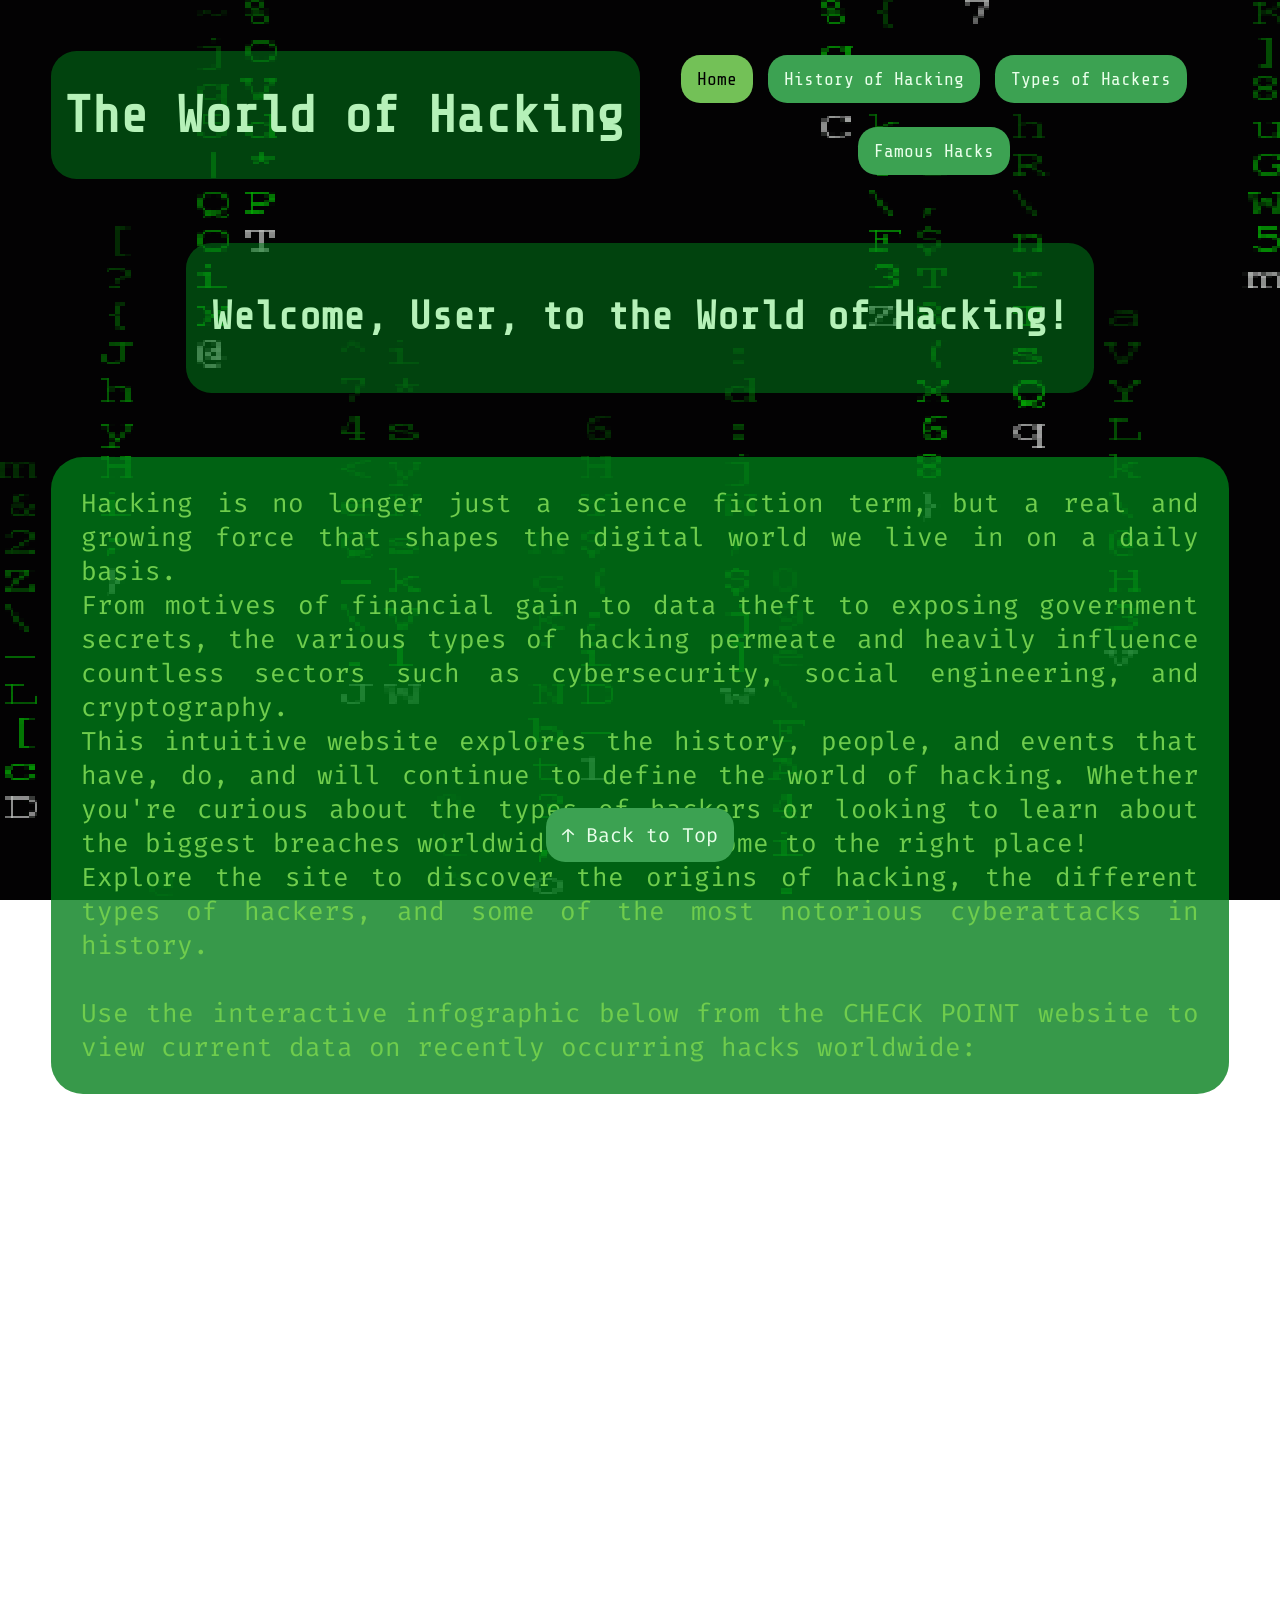
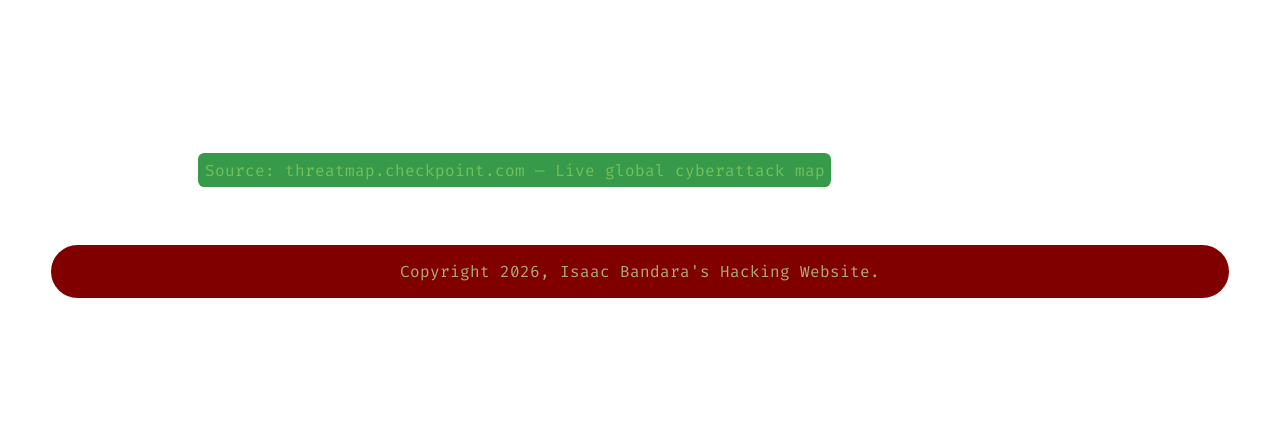
<file: Hacking Website/index.html>
<!DOCTYPE html>
<html lang="en">
    <head>
        <meta charset="UTF-8">
        <title>The World of Hacking</title>
        <!-- Linking file to stylesheet -->
        <link rel="stylesheet" href="styles/styles.css">
        <!-- Linking file to Google Fonts --> 
        <link rel="preconnect" href="https://fonts.googleapis.com">
        <link rel="preconnect" href="https://fonts.gstatic.com" crossorigin>
        <link href="https://fonts.googleapis.com/css2?family=Fira+Code:ital,wght@0,300..700;1,300..700&family=Share+Tech+Mono&display=swap" rel="stylesheet">    </head>

    <!-- Main content box - container for all content. Set to the class of the main font, and as it is the top of the page, receives that id for use of buttons.-->
    <body class="fira-code-regular" id="top">
        <!-- Wrapper for all content - contains all page elements and is used for CSS grid styling. -->
        <div class="wrapper">
            <!-- Background image div, styled in CSS file. -->
            <div class="bgd-img"></div>
            <!-- Displays site title with classes for its grid placement and font styling. -->
            <div class="banner share-tech-mono-regular">
                <h1>The World of Hacking</h1>
            </div>
            <!-- Navigation bar with links to 4 different pages; current page is highlighted. -->
            <div class="nav share-tech-mono-regular">
                <a href="index.html" style="background-color: #73c157;
                                            color:black;">Home</a>
                <a href="hacking_history.html">History of Hacking</a>
                <a href="types_of_hackers.html">Types of Hackers</a>
                <a href="famous_hacks.html">Famous Hacks</a>
            </div>
            <!-- Introduction header - classes for grid and font styling. -->
            <div class="intro_header share-tech-mono-regular">
                <h1 style="font-size: 40px;">Welcome, User, to the World of Hacking!</h1>                
            </div>
            <!-- The only main content box for this page - introduction to the site. -->
            <div class="content_box1">
                <p style="font-size: 26px;">Hacking is no longer just a science fiction term, but 
                                            a real and growing force that shapes the digital world we live in on a daily basis.<br>
                                            From motives of financial gain to data theft to exposing government secrets, the 
                                            various types of hacking permeate and heavily influence countless sectors such as 
                                            cybersecurity, social engineering, and cryptography.<br> This intuitive website 
                                            explores the history, people, and events that have, do, and will continue to define 
                                            the world of hacking. Whether you're curious about the types of hackers or looking to 
                                            learn about the biggest breaches worldwide, you've come to the right place!<br>
                                            Explore the site to discover the origins of hacking, the different types
                                            of hackers, and some of the most notorious cyberattacks in history.<br><br>
                                            Use the interactive infographic below from the CHECK POINT website to view current 
                                            data on recently occurring hacks worldwide:</p>
            </div>
            <!-- Image section with class for grid placement, in this case an embedded iframe. -->
            <div class="content_img">
                <iframe src="https://threatmap.checkpoint.com" 
                        width="100%" 
                        height="600px"
                        style="border-radius: 1.5vw; border: none;">
                </iframe>
                <!-- Source citation for iframe. -->
                <p style="font-size: 16px;">Source: threatmap.checkpoint.com — Live global cyberattack map</p>
            </div>
            <!-- Back to top button with class for styling in CSS file. -->
            <a href="#top" class="top_btn" style="font-size: 20px;">↑ Back to Top</a>
            <!-- Footer displaying copyright and author information. -->
            <footer class="footer" style="font-size: 16px;"><p>Copyright 2026, Isaac Bandara's Hacking Website.</p></footer>
        </div>
    </body>
</html>
</file>
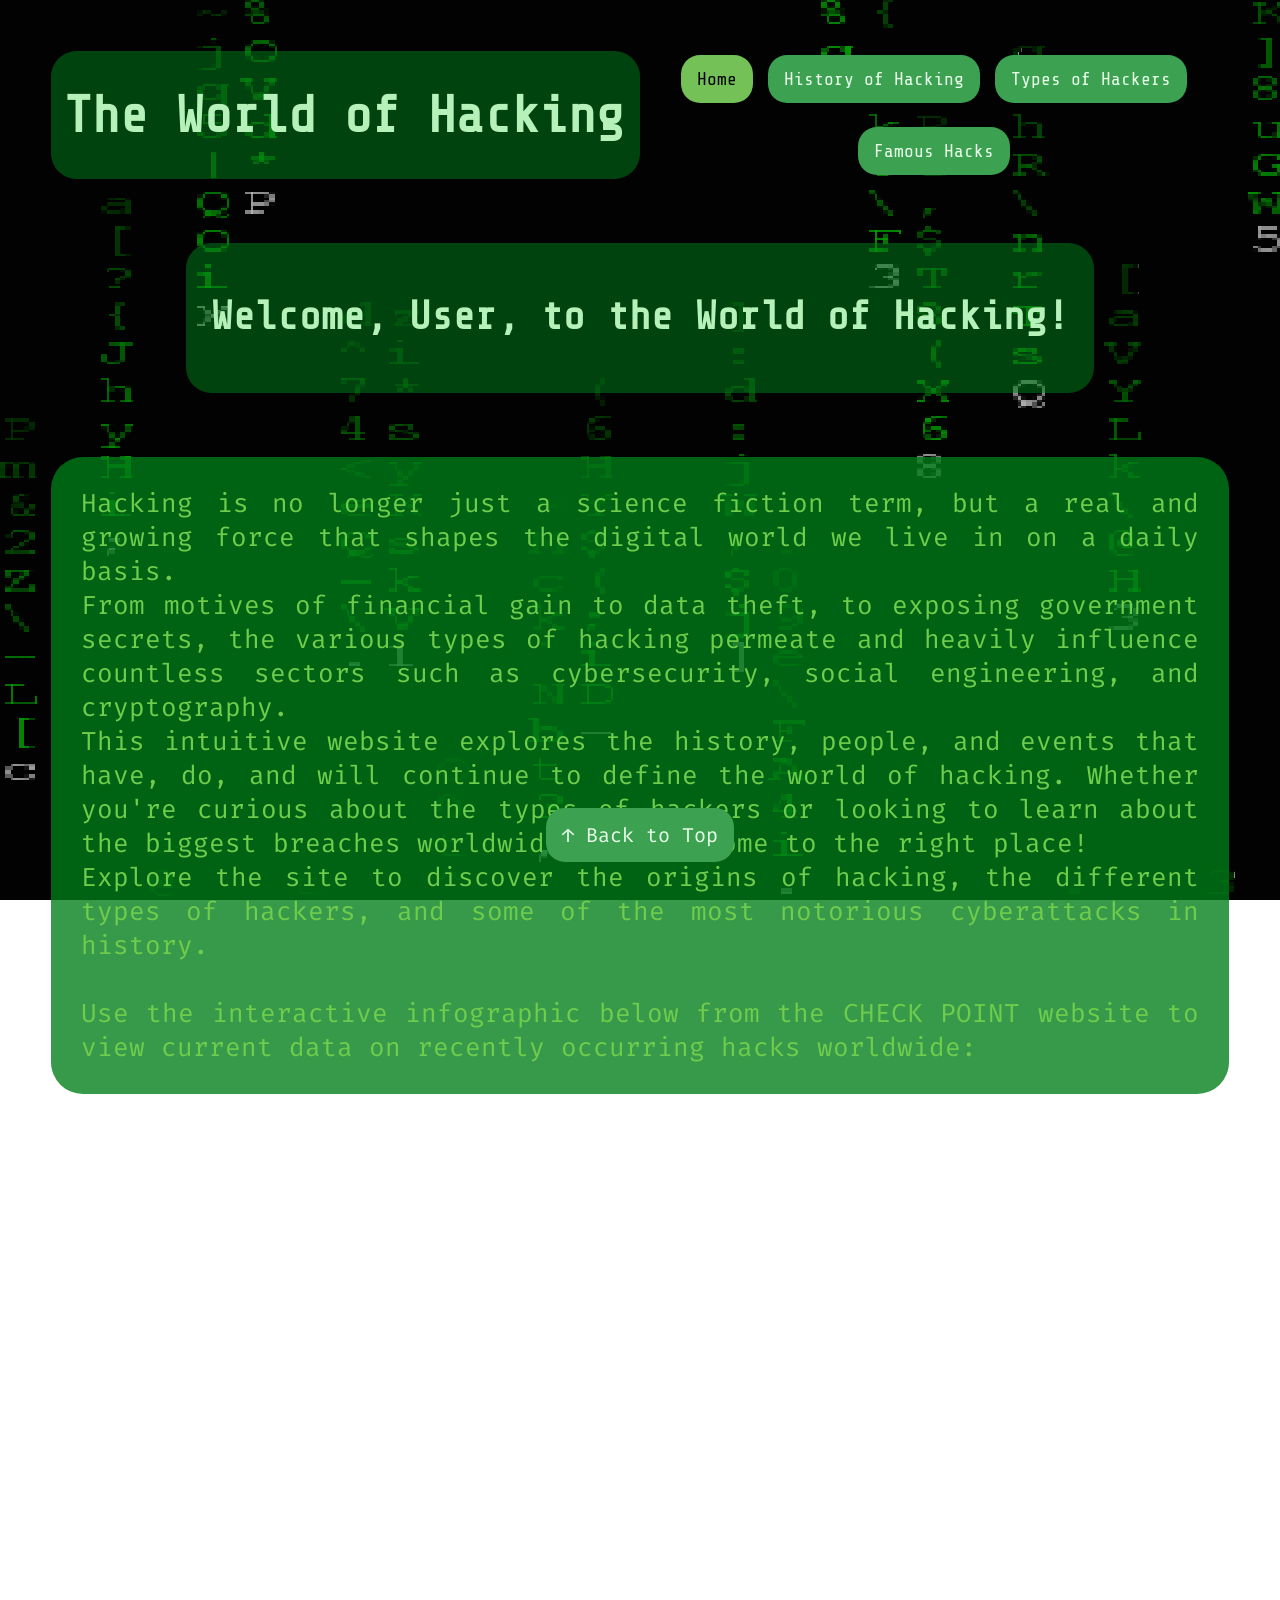
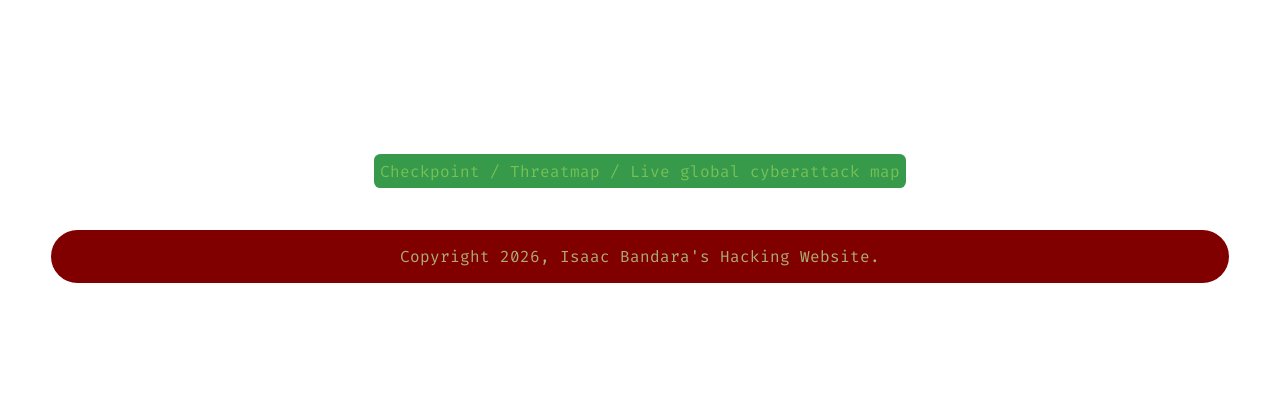
<file: Hacking Website/Hacking Website/index.html>
<!DOCTYPE html>
<html lang="en">
    <head>
        <meta charset="UTF-8">
        <title>The World of Hacking</title>
        <!-- Linking file to stylesheet -->
        <link rel="stylesheet" href="styles/styles.css">
        <!-- Linking file to Google Fonts --> 
        <link rel="preconnect" href="https://fonts.googleapis.com">
        <link rel="preconnect" href="https://fonts.gstatic.com" crossorigin>
        <link href="https://fonts.googleapis.com/css2?family=Fira+Code:ital,wght@0,300..700;1,300..700&family=Share+Tech+Mono&display=swap" rel="stylesheet">    </head>

    <!-- Main content box - container for all content. Set to the class of the main font, and as it is the top of the page, receives that id for use of buttons.-->
    <body class="fira-code-regular" id="top">
        <!-- Wrapper for all content - contains all page elements and is used for CSS grid styling. -->
        <div class="wrapper">
            <!-- Background image div, styled in CSS file. -->
            <div class="bgd-img"></div>
            <!-- Displays site title with classes for its grid placement and font styling. -->
            <div class="banner share-tech-mono-regular">
                <h1>The World of Hacking</h1>
            </div>
            <!-- Navigation bar with links to 4 different pages; current page is highlighted. -->
            <div class="nav share-tech-mono-regular">
                <a href="index.html" style="background-color: #73c157;
                                            color:black;">Home</a>
                <a href="hacking_history.html">History of Hacking</a>
                <a href="types_of_hackers.html">Types of Hackers</a>
                <a href="famous_hacks.html">Famous Hacks</a>
            </div>
            <!-- Introduction header - classes for grid and font styling. -->
            <div class="intro_header share-tech-mono-regular">
                <h1 style="font-size: 40px;">Welcome, User, to the World of Hacking!</h1>                
            </div>
            <!-- The only main content box for this page - introduction to the site. -->
            <div class="content_box1">
                <p style="font-size: 26px;">Hacking is no longer just a science fiction term, but 
                                            a real and growing force that shapes the digital world we live in on a daily basis.<br>
                                            From motives of financial gain to data theft, to exposing government secrets, the 
                                            various types of hacking permeate and heavily influence countless sectors such as 
                                            cybersecurity, social engineering, and cryptography.<br> This intuitive website 
                                            explores the history, people, and events that have, do, and will continue to define 
                                            the world of hacking. Whether you're curious about the types of hackers or looking to 
                                            learn about the biggest breaches worldwide, you've come to the right place!<br>
                                            Explore the site to discover the origins of hacking, the different types
                                            of hackers, and some of the most notorious cyberattacks in history.<br><br>
                                            Use the interactive infographic below from the CHECK POINT website to view current 
                                            data on recently occurring hacks worldwide:</p>
            </div>
            <!-- Image section with class for grid placement, in this case an embedded iframe. -->
            <div class="content_img">
                <iframe src="https://threatmap.checkpoint.com" 
                        width="100%" 
                        height="600px"
                        style="border-radius: 1.5vw; border: none; margin-bottom: 2.5%;">
                </iframe>
                <!-- Source citation for iframe. -->
                <a style="font-size: 16px;" href="https://threatmap.checkpoint.com/" target="_blank">Checkpoint / Threatmap / Live global cyberattack map</a>
                
            </div>
            <!-- Back to top button with class for styling in CSS file. -->
            <a href="#top" class="top_btn" style="font-size: 20px;">↑ Back to Top</a>
            <!-- Footer displaying copyright and author information. -->
            <footer class="footer" style="font-size: 16px;"><p>Copyright 2026, Isaac Bandara's Hacking Website.</p></footer>
        </div>
    </body>
</html>
</file>
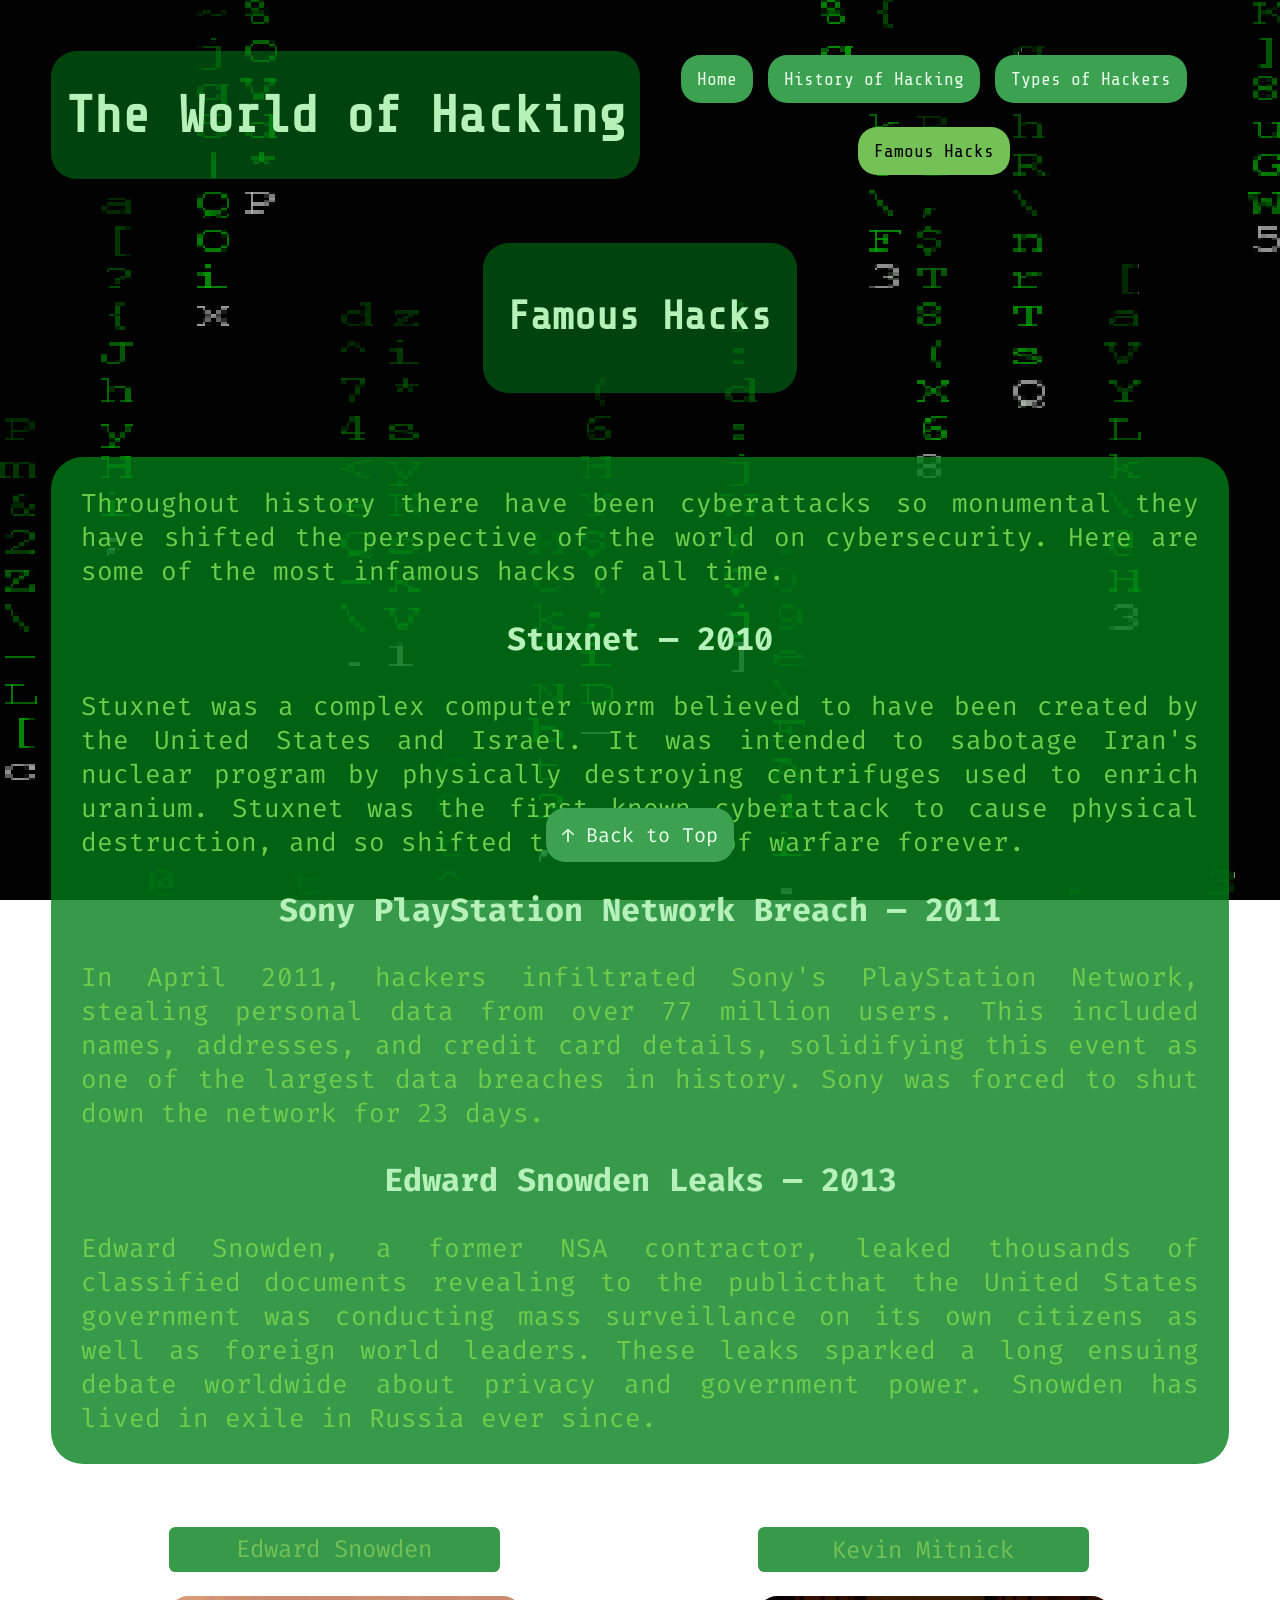
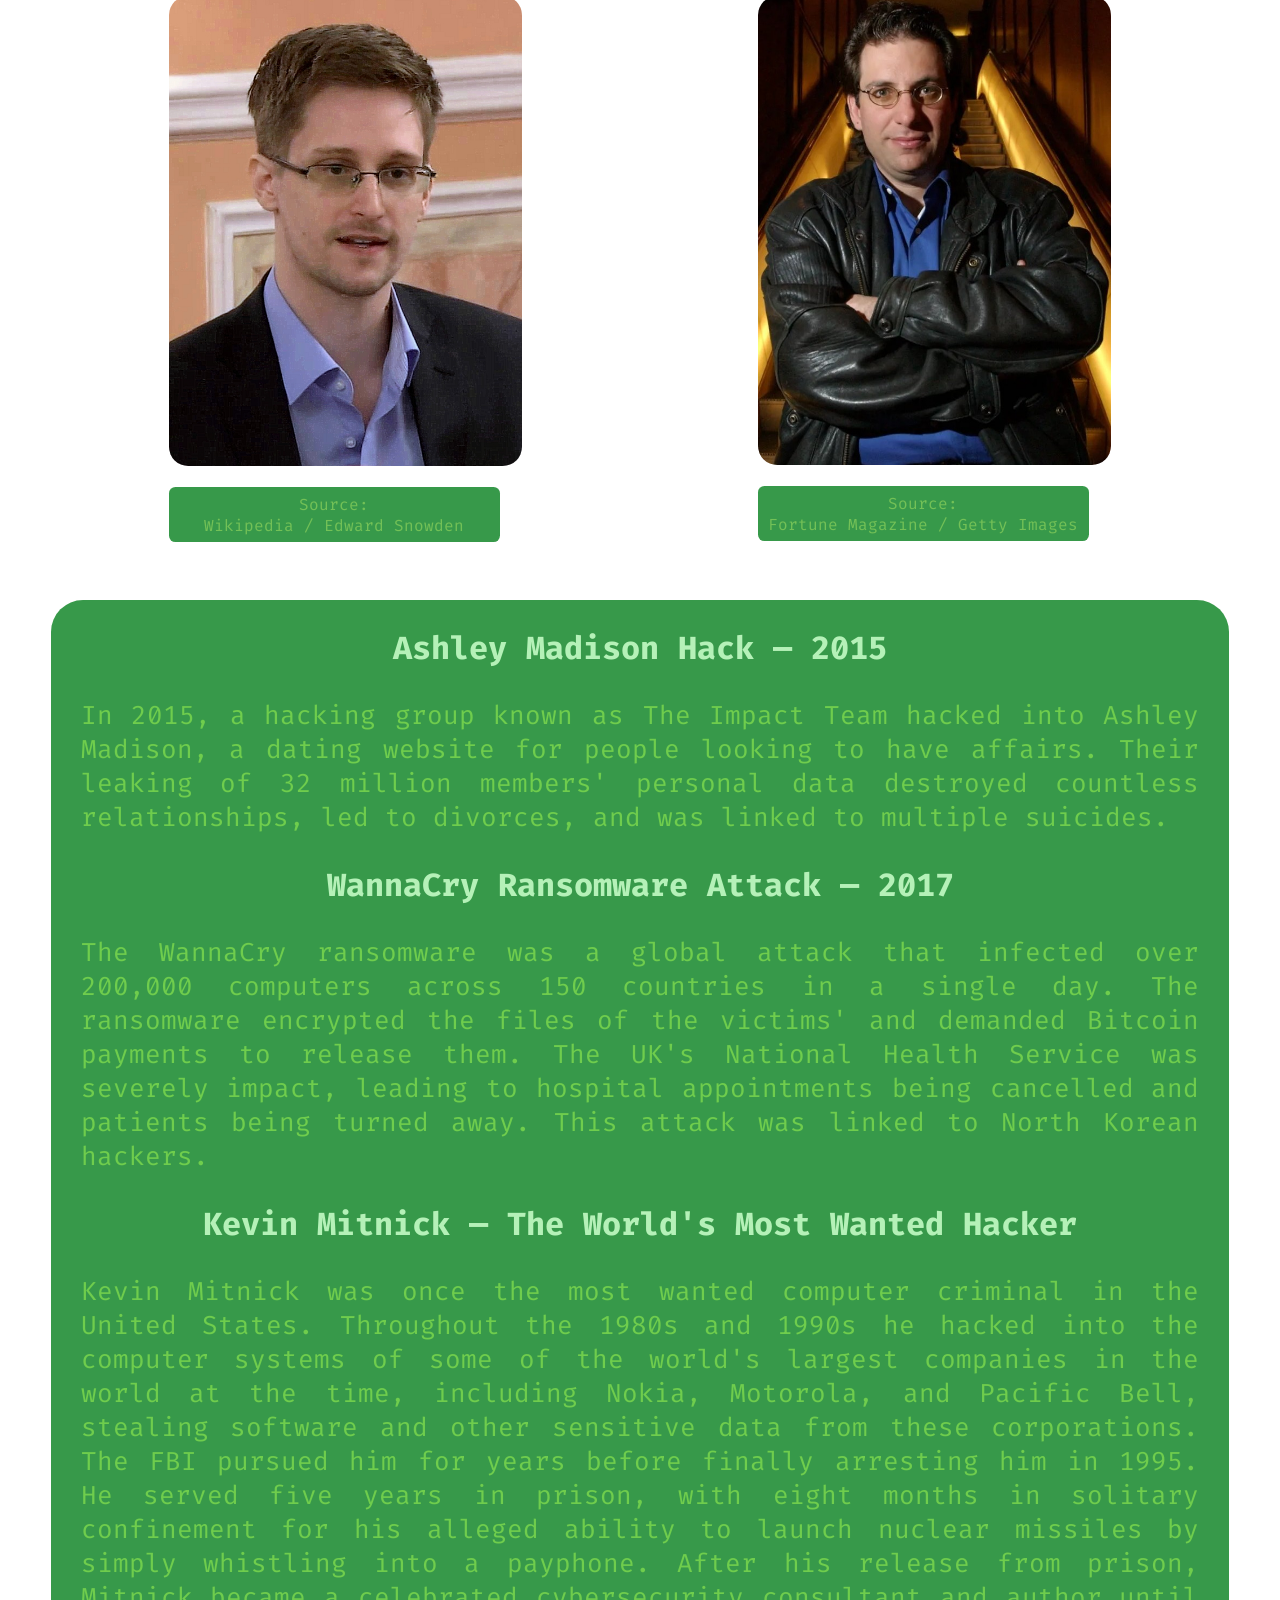
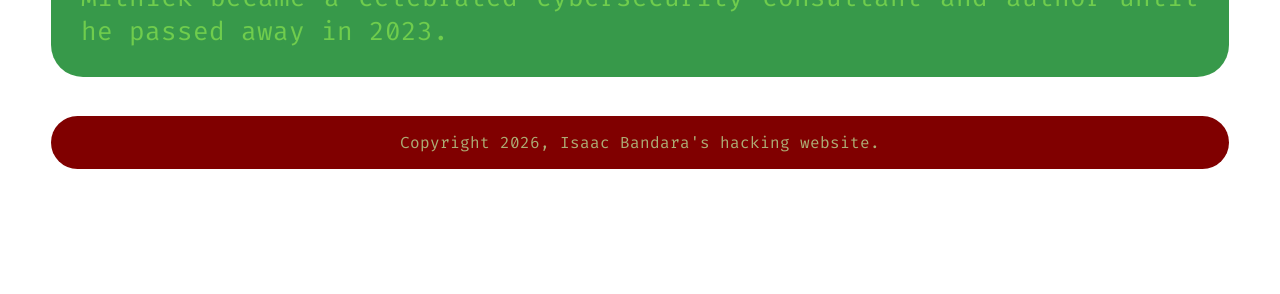
<file: Hacking Website/famous_hacks.html>
<!-- This file and the ones for the other pages (except the index) share the same structure 
 and styling as the index file, with the exceptions being what is specified inline as below. -->
<!DOCTYPE html>
<html lang="en">
    <head>
        <meta charset="UTF-8">
        <title>The World of Hacking</title>
        <link rel="stylesheet" href="styles/styles.css">
        <link rel="preconnect" href="https://fonts.googleapis.com">
        <link rel="preconnect" href="https://fonts.gstatic.com" crossorigin>
        <link href="https://fonts.googleapis.com/css2?family=Fira+Code:ital,wght@0,300..700;1,300..700&family=Share+Tech+Mono&display=swap" rel="stylesheet">    </head>

    <body class="fira-code-regular" id="top">

        <div class="wrapper">
            
            <div class="bgd-img"></div>
            <!-- Has the same different banner class to index as the two previous pages -->
            <div class="banner1 share-tech-mono-regular">
                <h1>The World of Hacking</h1>
            </div>
        
            <div class="nav share-tech-mono-regular">
                <a href="index.html">Home</a>
                <a href="hacking_history.html">History of Hacking</a>
                <a href="types_of_hackers.html">Types of Hackers</a>
                <!-- Inline styling specific to this page -->
                <a href="famous_hacks.html" style="background-color: #73c157;
                                            color:black;">Famous Hacks</a>
            </div>
            <!-- Different intro_header class due to different animations in CSS file -->
            <div class="intro_header3 share-tech-mono-regular">
                <h1 style="font-size: 40px;">Famous Hacks</h1>                
            </div>
            <!-- Two content boxes with same styling and formatting as previous pages except index. -->
            <div class="content_box1">
                <p style="font-size: 26px;">Throughout history there have been cyberattacks so monumental they
                                            have shifted the perspective of the world on cybersecurity. Here are some
                                            of the most infamous hacks of all time.</p>
                <h2 style="font-size: 32px;">Stuxnet — 2010</h2>
                <p style="font-size: 26px;">Stuxnet was a complex computer worm believed to have been created
                                            by the United States and Israel. It was intended to sabotage Iran's
                                            nuclear program by physically destroying centrifuges used to enrich
                                            uranium. Stuxnet was the first known cyberattack to cause physical destruction, 
                                            and so shifted the concept of warfare forever.</p>
                <h2 style="font-size: 32px;">Sony PlayStation Network Breach — 2011</h2>
                <p style="font-size: 26px;">In April 2011, hackers infiltrated Sony's PlayStation Network, stealing
                                            personal data from over 77 million users. This included names, addresses,
                                            and credit card details, solidifying this event as one of the largest data breaches 
                                            in history. Sony was forced to shut down the network for 23 days.</p>
                <h2 style="font-size: 32px;">Edward Snowden Leaks — 2013</h2>
                <p style="font-size: 26px;">Edward Snowden, a former NSA contractor, leaked thousands of classified
                                            documents revealing to the publicthat the United States government was conducting mass
                                            surveillance on its own citizens as well as foreign world leaders. These leaks
                                            sparked a long ensuing debate worldwide about privacy and government power.
                                            Snowden has lived in exile in Russia ever since.</p>
            </div>

            <!-- Uses different image classes to style for 2 side-by-side images as below. -->
            <div class="content_img1">
                <p style="font-size: 24px;">Edward Snowden</p>
                <img src="images/Edward_Snowden.jpg" alt="Edward Snowden portrait">
                <p style="font-size: 16px;">Source:<br>Wikipedia / Edward Snowden</p>
            </div>

            <div class="content_img2">
                <p style="font-size: 24px;">Kevin Mitnick</p>
                <img src="images/Kevin_Mitnick.jpg" alt="Kevin Mitnick portrait">
                <p style="font-size: 16px;">Source:<br>Fortune Magazine / Getty Images</p>
            </div>

            <div class="content_box2">
                <h2 style="font-size: 32px;">Ashley Madison Hack — 2015</h2>
                <p style="font-size: 26px;">In 2015, a hacking group known as The Impact Team hacked into Ashley Madison, a dating
                                            website for people looking to have affairs. Their leaking of 32 million members' 
                                            personal data destroyed countless relationships, led to divorces, and was linked to 
                                            multiple suicides.</p>
                <h2 style="font-size: 32px;">WannaCry Ransomware Attack — 2017</h2>
                <p style="font-size: 26px;">The WannaCry ransomware was a global attack that infected over 200,000
                                            computers across 150 countries in a single day. The ransomware encrypted 
                                            the files of the victims' and demanded Bitcoin payments to release them. 
                                            The UK's National Health Service was severely impact, leading to hospital 
                                            appointments being cancelled and patients being turned away. This attack was 
                                            linked to North Korean hackers.</p>
                <h2 style="font-size: 32px;">Kevin Mitnick — The World's Most Wanted Hacker</h2>
                <p style="font-size: 26px;">Kevin Mitnick was once the most wanted computer criminal in the United 
                                            States. Throughout the 1980s and 1990s he hacked into the computer systems of 
                                            some of the world's largest companies in the world at the time, including Nokia, 
                                            Motorola, and Pacific Bell, stealing software and other sensitive data from these 
                                            corporations. The FBI pursued him for years before finally arresting him in 1995. 
                                            He served five years in prison, with eight months in solitary confinement for his 
                                            alleged ability to launch nuclear missiles by simply whistling into a payphone. 
                                            After his release from prison, Mitnick became a celebrated cybersecurity consultant and 
                                            author until he passed away in 2023.</p>
            </div>
                
            <a href="#top" class="top_btn" style="font-size: 20px;">↑ Back to Top</a>
        
            <footer class="footer" style="font-size: 16px;"><p>Copyright 2026, Isaac Bandara's hacking website.</p></footer>
        </div>
    </body>
</html>
</file>
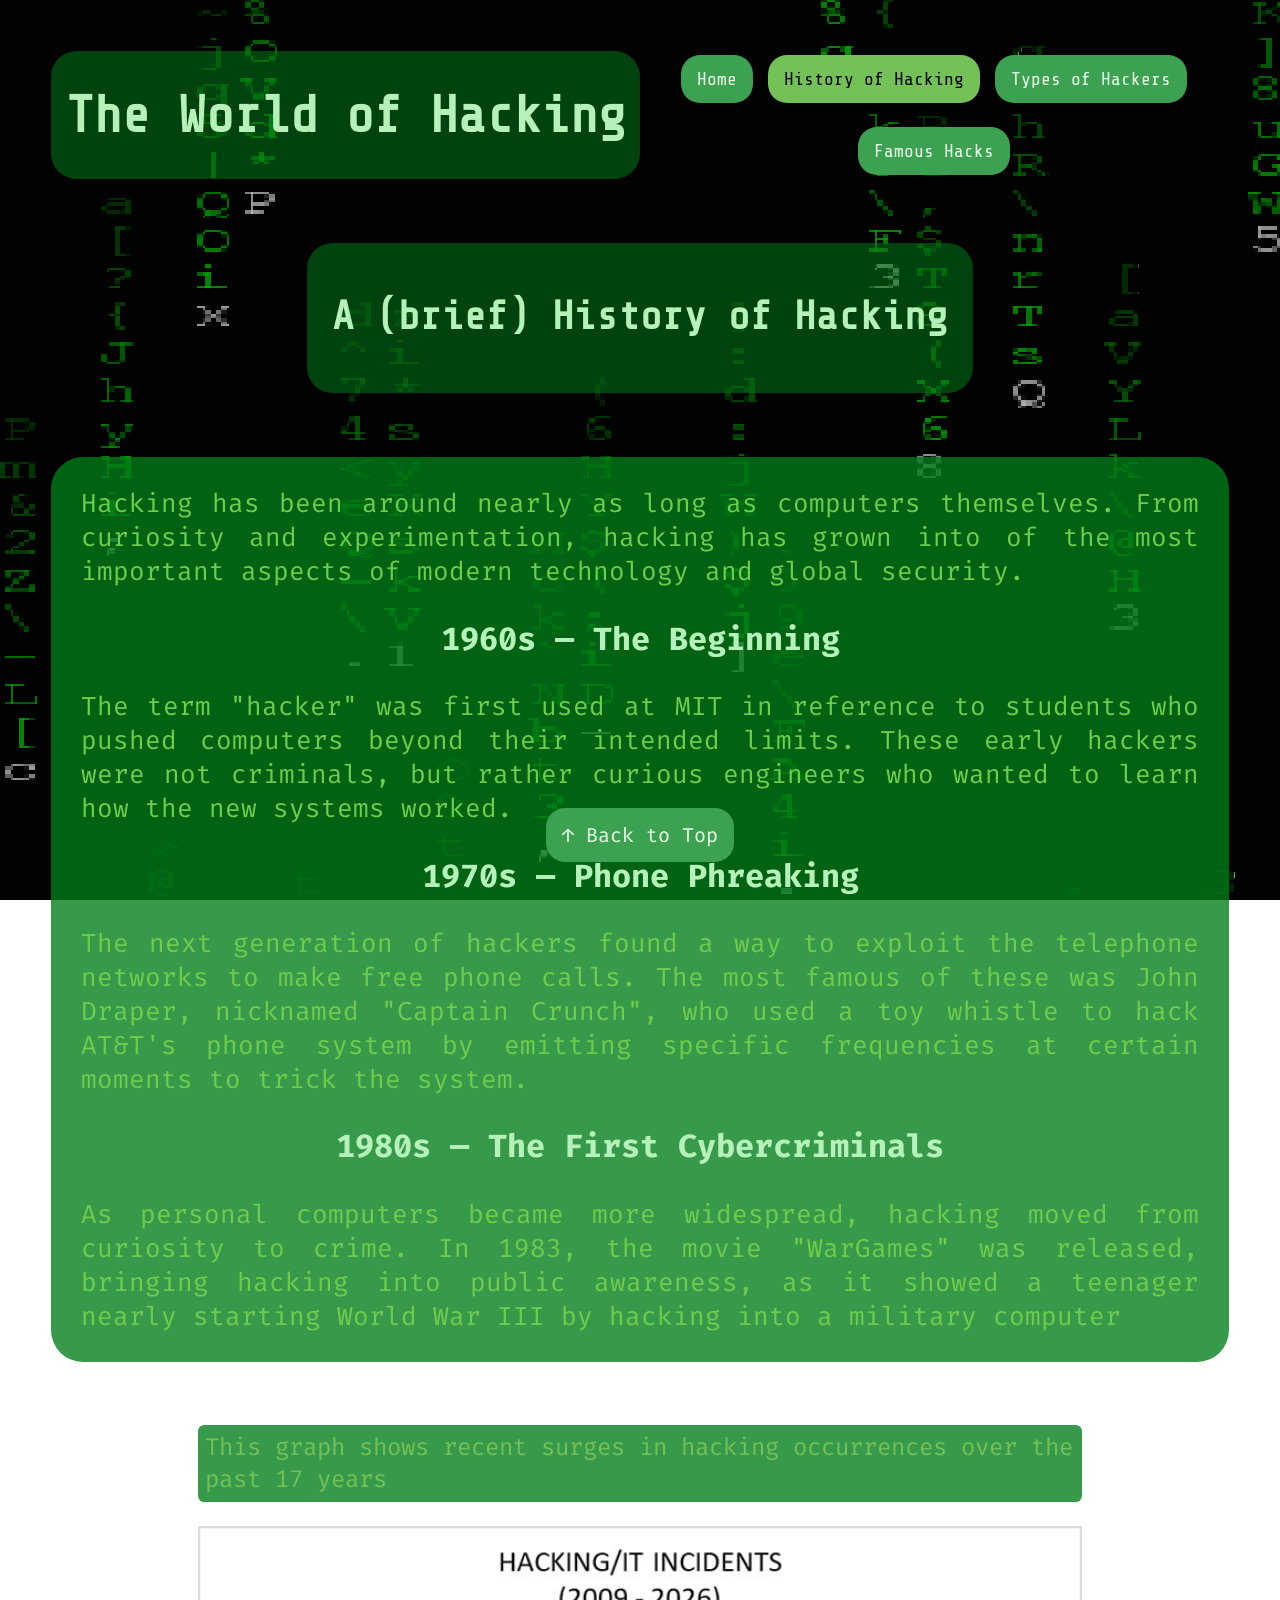
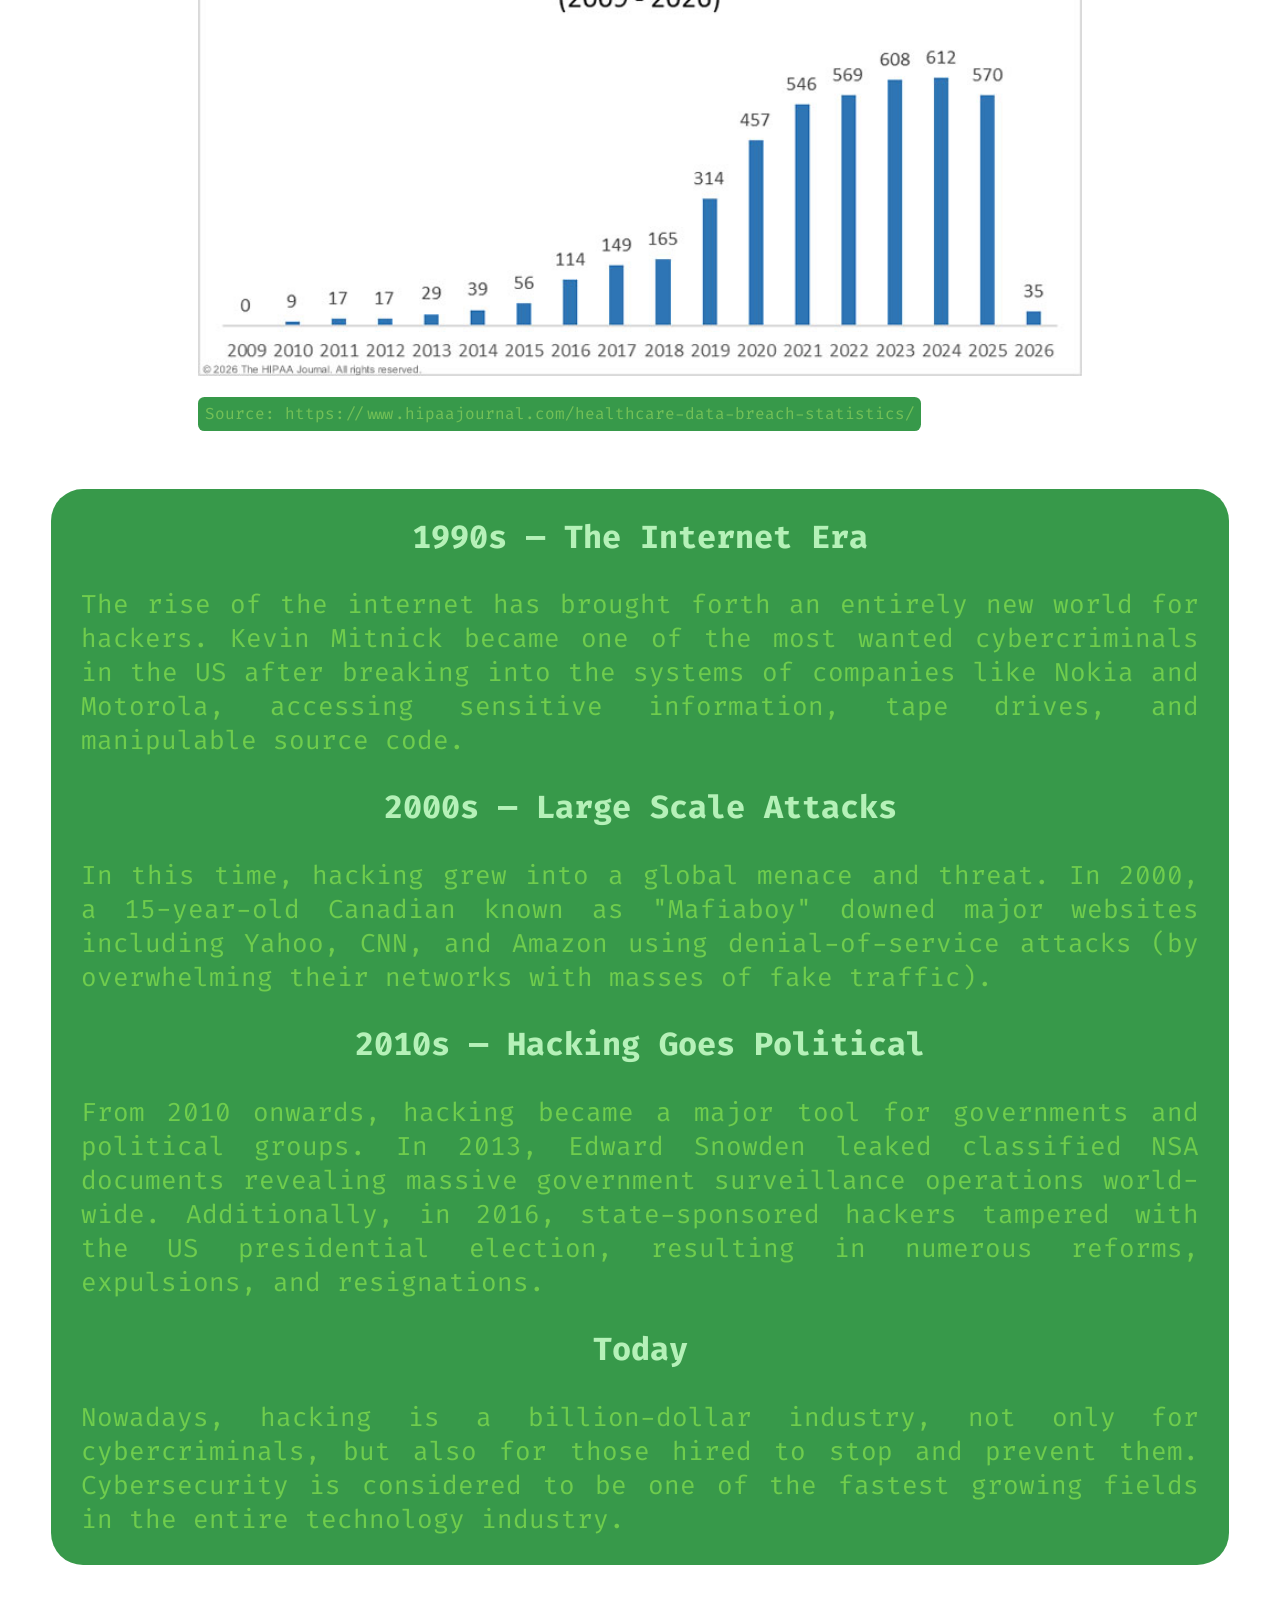
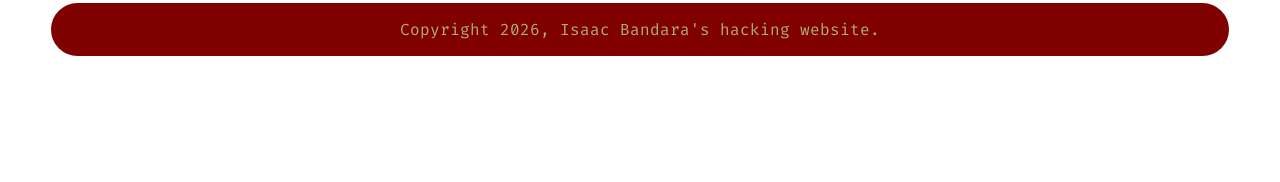
<file: Hacking Website/hacking_history.html>
<!-- This file and the ones for the other pages (except the index) share the same structure 
 and styling as the index file, with the exceptions being what is specified inline as below. -->
<!DOCTYPE html>
<html lang="en">
    <head>
        <meta charset="UTF-8">
        <title>The World of Hacking</title>
        <link rel="stylesheet" href="styles/styles.css">
        <link rel="preconnect" href="https://fonts.googleapis.com">
        <link rel="preconnect" href="https://fonts.gstatic.com" crossorigin>
        <link href="https://fonts.googleapis.com/css2?family=Fira+Code:ital,wght@0,300..700;1,300..700&family=Share+Tech+Mono&display=swap" rel="stylesheet">    </head>

    <body class="fira-code-regular" id="top">

        <div class="wrapper">
            
            <div class="bgd-img"></div>
            <!-- Has a different banner class as it has no animation in CSS file -->
            <div class="banner1 share-tech-mono-regular">
                <h1>The World of Hacking</h1>
            </div>

            <div class="nav share-tech-mono-regular">
                <a href="index.html">Home</a>
                <!-- Has different inline styling for the navbar to highlight the current page -->
                <a href="hacking_history.html" style="background-color: #73c157;
                                            color:black;">History of Hacking</a>
                <a href="types_of_hackers.html">Types of Hackers</a>
                <a href="famous_hacks.html">Famous Hacks</a>
            </div>
            <!-- Has a different intro_header class due to different animations in CSS file -->
            <div class="intro_header1 share-tech-mono-regular">
                <h1 style="font-size: 40px;">A (brief) History of Hacking</h1>                
            </div>
            <!-- This page has two content boxes, split in half by an image. This is shown and explained in the CSS file. -->
            <div class="content_box1">
                <p style="font-size: 26px;">Hacking has been around nearly as long as computers themselves. From 
                                            curiosity and experimentation, hacking has grown into of the most important 
                                            aspects of modern technology and global security.</p>
                <h2 style="font-size: 32px;">1960s — The Beginning</h2>
                <p style="font-size: 26px;">The term "hacker" was first used at MIT in reference to students who pushed 
                                            computers beyond their intended limits. These early hackers were not 
                                            criminals, but rather curious engineers who wanted to learn how 
                                            the new systems worked.</p>
                <h2 style="font-size: 32px;">1970s — Phone Phreaking</h2>
                <p style="font-size: 26px;">The next generation of hackers found a way to exploit the telephone 
                                            networks to make free phone calls. The most famous of these was John Draper, 
                                            nicknamed "Captain Crunch", who used a toy whistle to hack AT&T's phone 
                                            system by emitting specific frequencies at certain moments to trick the system.</p>
                <h2 style="font-size: 32px;">1980s — The First Cybercriminals</h2>
                <p style="font-size: 26px;">As personal computers became more widespread, hacking moved from curiosity 
                                            to crime. In 1983, the movie "WarGames" was released, bringing hacking into public 
                                            awareness, as it showed a teenager nearly starting World War III by hacking 
                                            into a military computer</p>
            </div>
        
            <!-- Rather than an iframe, an image is used, complete with a caption, citation, and alt tag for accessibility. -->
            <!-- The same class is used for styling in the CSS file, as that remains the same despite the difference between iframes and images. -->
            <div class="content_img">
                <p style="font-size: 24px;">This graph shows recent surges in hacking occurrences over the past 17 years</p>
                <img src="images/hacking_over_time.jpg" width="100%" alt="Graph showing hacking statistics over the past 17 years.">
                <p style="font-size: 16px;">Source: https://www.hipaajournal.com/healthcare-data-breach-statistics/</p>
            </div>

            <!-- Second content box -->
            <div class="content_box2">
                <h2 style="font-size: 32px;">1990s — The Internet Era</h2>
                <p style="font-size: 26px;">The rise of the internet has brought forth an entirely new world for hackers. 
                                            Kevin Mitnick became one of the most wanted cybercriminals in the US after
                                            breaking into the systems of companies like Nokia and Motorola, accessing 
                                            sensitive information, tape drives, and manipulable source code.</p>
                <h2 style="font-size: 32px;">2000s — Large Scale Attacks</h2>
                <p style="font-size: 26px;">In this time, hacking grew into a global menace and threat. In 2000, a 15-year-old Canadian 
                                            known as "Mafiaboy" downed major websites including Yahoo, CNN, 
                                            and Amazon using denial-of-service attacks (by overwhelming their networks with masses of fake traffic).</p>
                <h2 style="font-size: 32px;">2010s — Hacking Goes Political</h2>
                <p style="font-size: 26px;">From 2010 onwards, hacking became a major tool for governments and political groups. In 2013, 
                                            Edward Snowden leaked classified NSA documents revealing massive government 
                                            surveillance operations world-wide. Additionally, in 2016, state-sponsored hackers tampered with the 
                                            US presidential election, resulting in numerous reforms, expulsions, and resignations.</p>
                <h2 style="font-size: 32px;">Today</h2>
                <p style="font-size: 26px;">Nowadays, hacking is a billion-dollar industry, not only for cybercriminals, but also 
                                            for those hired to stop and prevent them. Cybersecurity is considered to be one of the 
                                            fastest growing fields in the entire technology industry.</p>
            </div>

            <a href="#top" class="top_btn" style="font-size: 20px;">↑ Back to Top</a>
        
            <footer class="footer" style="font-size: 16px;"><p>Copyright 2026, Isaac Bandara's hacking website.</p></footer>
        </div>
    </body>
</html>
</file>
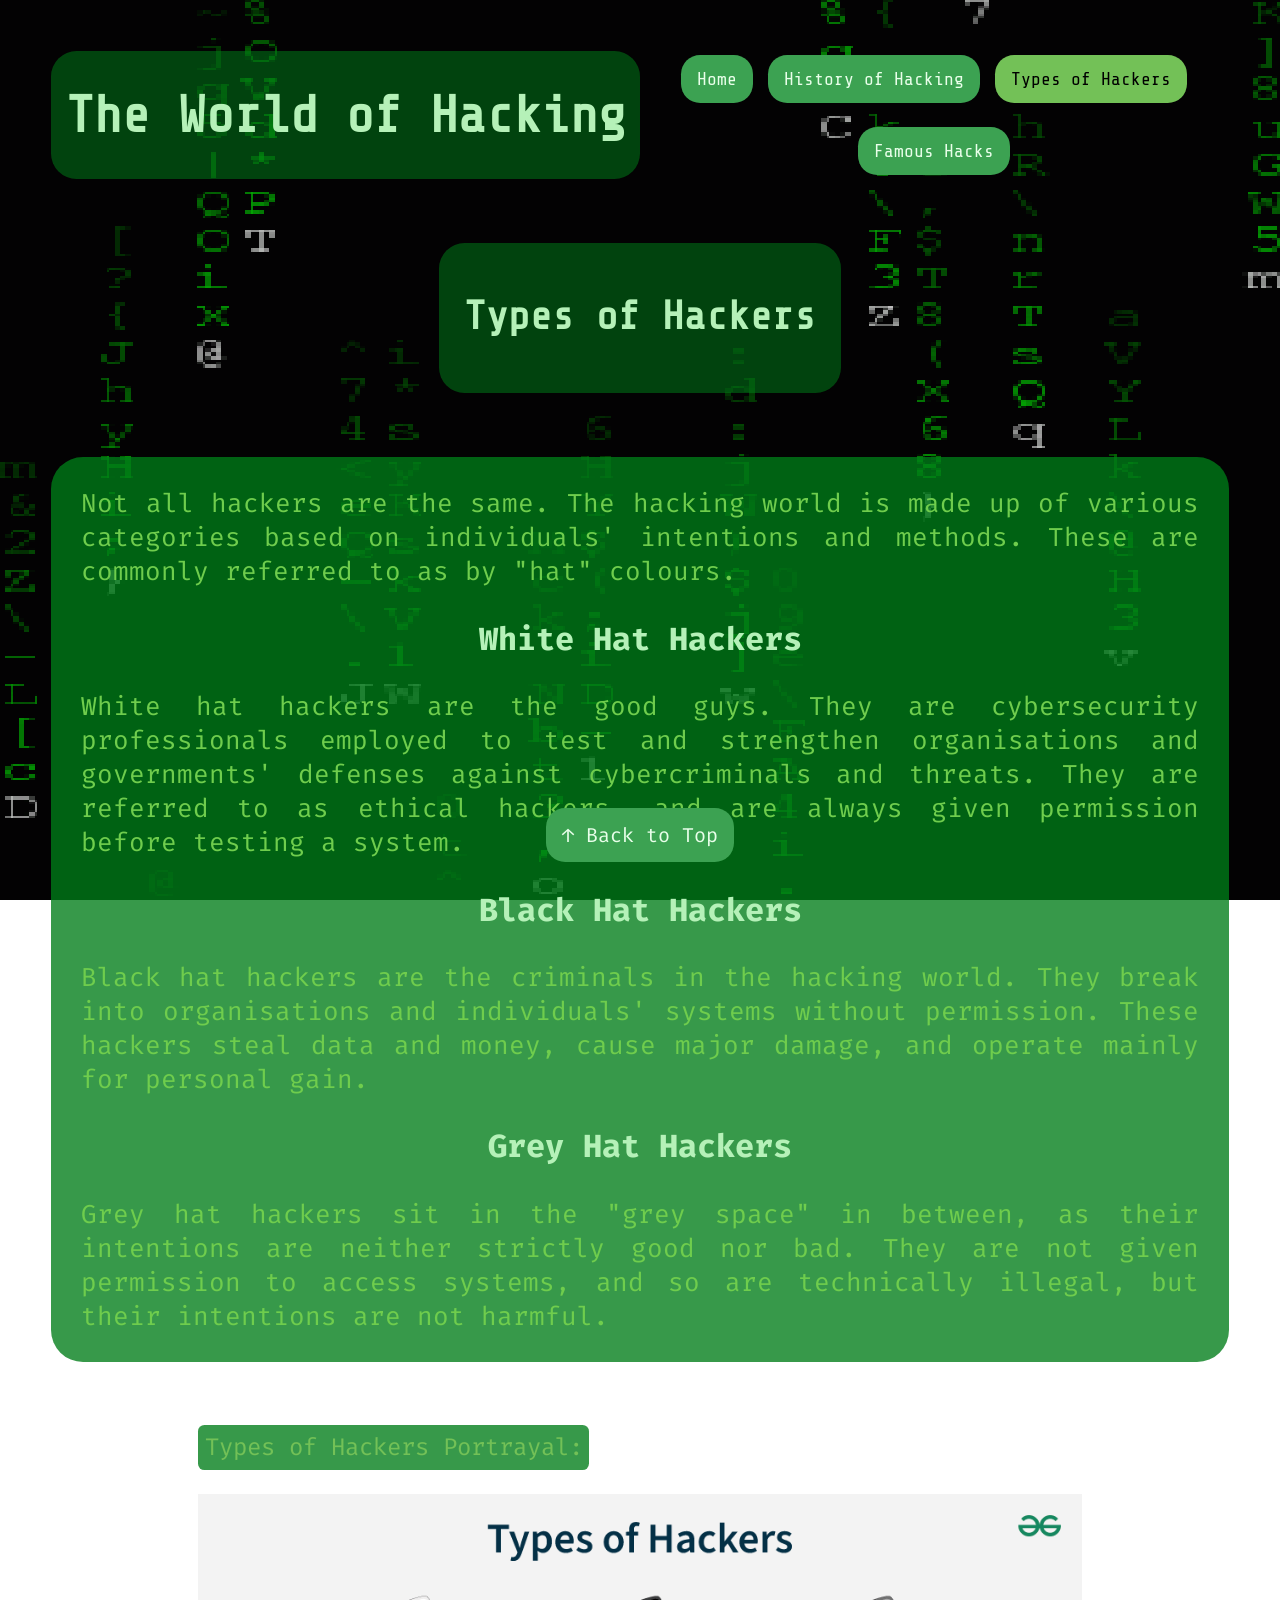
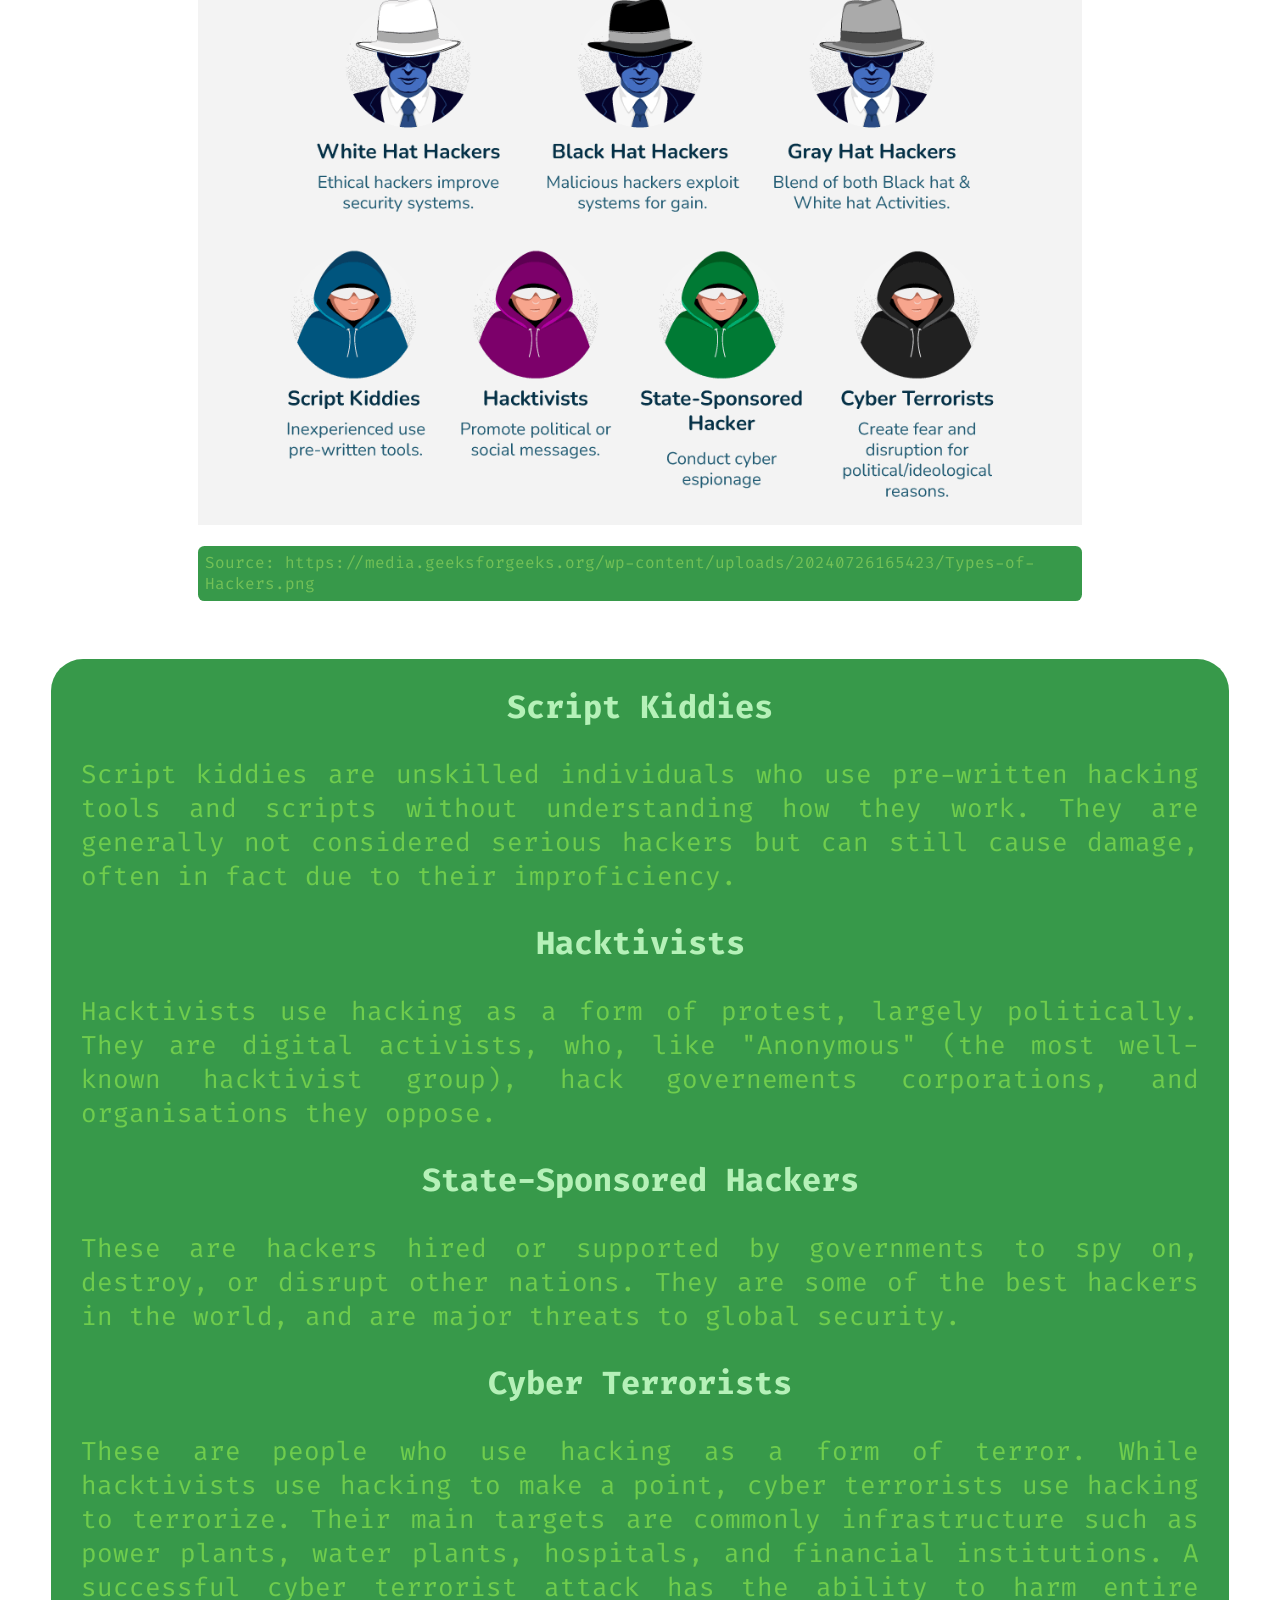
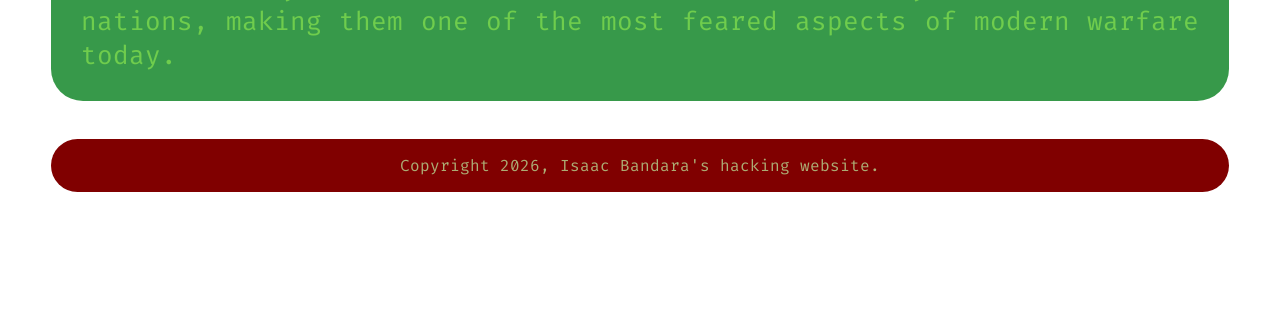
<file: Hacking Website/types_of_hackers.html>
<!-- This file and the ones for the other pages (except the index) share the same structure 
 and styling as the index file, with the exceptions being what is specified inline as below. -->
<!DOCTYPE html>
<html lang="en">
    <head>
        <meta charset="UTF-8">
        <title>The World of Hacking</title>
        <link rel="stylesheet" href="styles/styles.css">
        <link rel="preconnect" href="https://fonts.googleapis.com">
        <link rel="preconnect" href="https://fonts.gstatic.com" crossorigin>
        <link href="https://fonts.googleapis.com/css2?family=Fira+Code:ital,wght@0,300..700;1,300..700&family=Share+Tech+Mono&display=swap" rel="stylesheet">    </head>

    <body class="fira-code-regular" id="top">

        <div class="wrapper">
            
            <div class="bgd-img"></div>
            <!-- Has the same  different banner class to index, as this page also has no animation in CSS file -->
            <div class="banner1 share-tech-mono-regular">
                <h1>The World of Hacking</h1>
            </div>
        
            <div class="nav share-tech-mono-regular">
                <a href="index.html">Home</a>
                <a href="hacking_history.html">History of Hacking</a>
                <!-- Inline styling specific to this page -->
                <a href="types_of_hackers.html" style="background-color: #73c157;
                                            color:black;">Types of Hackers</a>
                <a href="famous_hacks.html">Famous Hacks</a>
            </div>
            <!-- Has a different intro_header class due to different animations in CSS file -->
            <div class="intro_header2 share-tech-mono-regular">
                <h1 style="font-size: 40px;">Types of Hackers</h1>                
            </div>
            <!-- This page also has two content boxes, and uses the same styling and formatting for them as the previous page. -->
            <div class="content_box1">
                <p style="font-size: 26px;">Not all hackers are the same. The hacking world is made up of various categories 
                                            based on individuals' intentions and methods. These are commonly referred to as 
                                            by "hat" colours.</p>
                <h2 style="font-size: 32px;">White Hat Hackers</h2>
                <p style="font-size: 26px;">White hat hackers are the good guys. They are cybersecurity professionals employed 
                                            to test and strengthen organisations and governments' defenses against cybercriminals 
                                            and threats. They are referred to as ethical hackers, and are always given permission 
                                            before testing a system.</p>
                <h2 style="font-size: 32px;">Black Hat Hackers</h2>
                <p style="font-size: 26px;">Black hat hackers are the criminals in the hacking world. They break into
                                            organisations and individuals' systems without permission. These hackers steal data 
                                            and money, cause major damage, and operate mainly for personal gain.</p>
                <h2 style="font-size: 32px;">Grey Hat Hackers</h2>
                <p style="font-size: 26px;">Grey hat hackers sit in the "grey space" in between, as their intentions are neither 
                                            strictly good nor bad. They are not given permission to access systems, and so are 
                                            technically illegal, but their intentions are not harmful.</p>
            </div>

            <!-- Different image, but with the same styling as previous (hacking history) page. -->
            <div class="content_img">
                <p style="font-size: 24px;">Types of Hackers Portrayal:</p>
                <img src="images/Types-of-Hackers.png" width="100%" alt="Depiction of different types of hackers, such as the different hat colours.">
                <p style="font-size: 16px;">Source: https://media.geeksforgeeks.org/wp-content/uploads/20240726165423/Types-of-Hackers.png</p>
            </div>

            <div class="content_box2">
                <h2 style="font-size: 32px;">Script Kiddies</h2>
                <p style="font-size: 26px;">Script kiddies are unskilled individuals who use pre-written hacking tools
                                            and scripts without understanding how they work. They are generally not
                                            considered serious hackers but can still cause damage, often in fact due to 
                                            their improficiency.</p>
                <h2 style="font-size: 32px;">Hacktivists</h2>
                <p style="font-size: 26px;">Hacktivists use hacking as a form of protest, largely politically. They are 
                                            digital activists, who, like "Anonymous" (the most well-known hacktivist group), 
                                            hack governements corporations, and organisations they oppose.</p>
                <h2 style="font-size: 32px;">State-Sponsored Hackers</h2>
                <p style="font-size: 26px;">These are hackers hired or supported by governments to spy on, destroy, or 
                                            disrupt other nations. They are some of the best hackers in the world, and are 
                                            major threats to global security.</p>
                <h2 style="font-size: 32px;">Cyber Terrorists</h2>
                <p style="font-size: 26px;">These are people who use hacking as a form of terror. While hacktivists use 
                                            hacking to make a point, cyber terrorists use hacking to terrorize. Their main 
                                            targets are commonly infrastructure such as power plants, water plants, hospitals, 
                                            and financial institutions. A successful cyber terrorist attack has the ability 
                                            to harm entire nations, making them one of the most feared aspects of modern 
                                            warfare today.</p>
            </div>

            <a href="#top" class="top_btn" style="font-size: 20px;">↑ Back to Top</a>
        
            <footer class="footer" style="font-size: 16px;"><p>Copyright 2026, Isaac Bandara's hacking website.</p></footer>
        </div>
    </body>
</html>
</file>
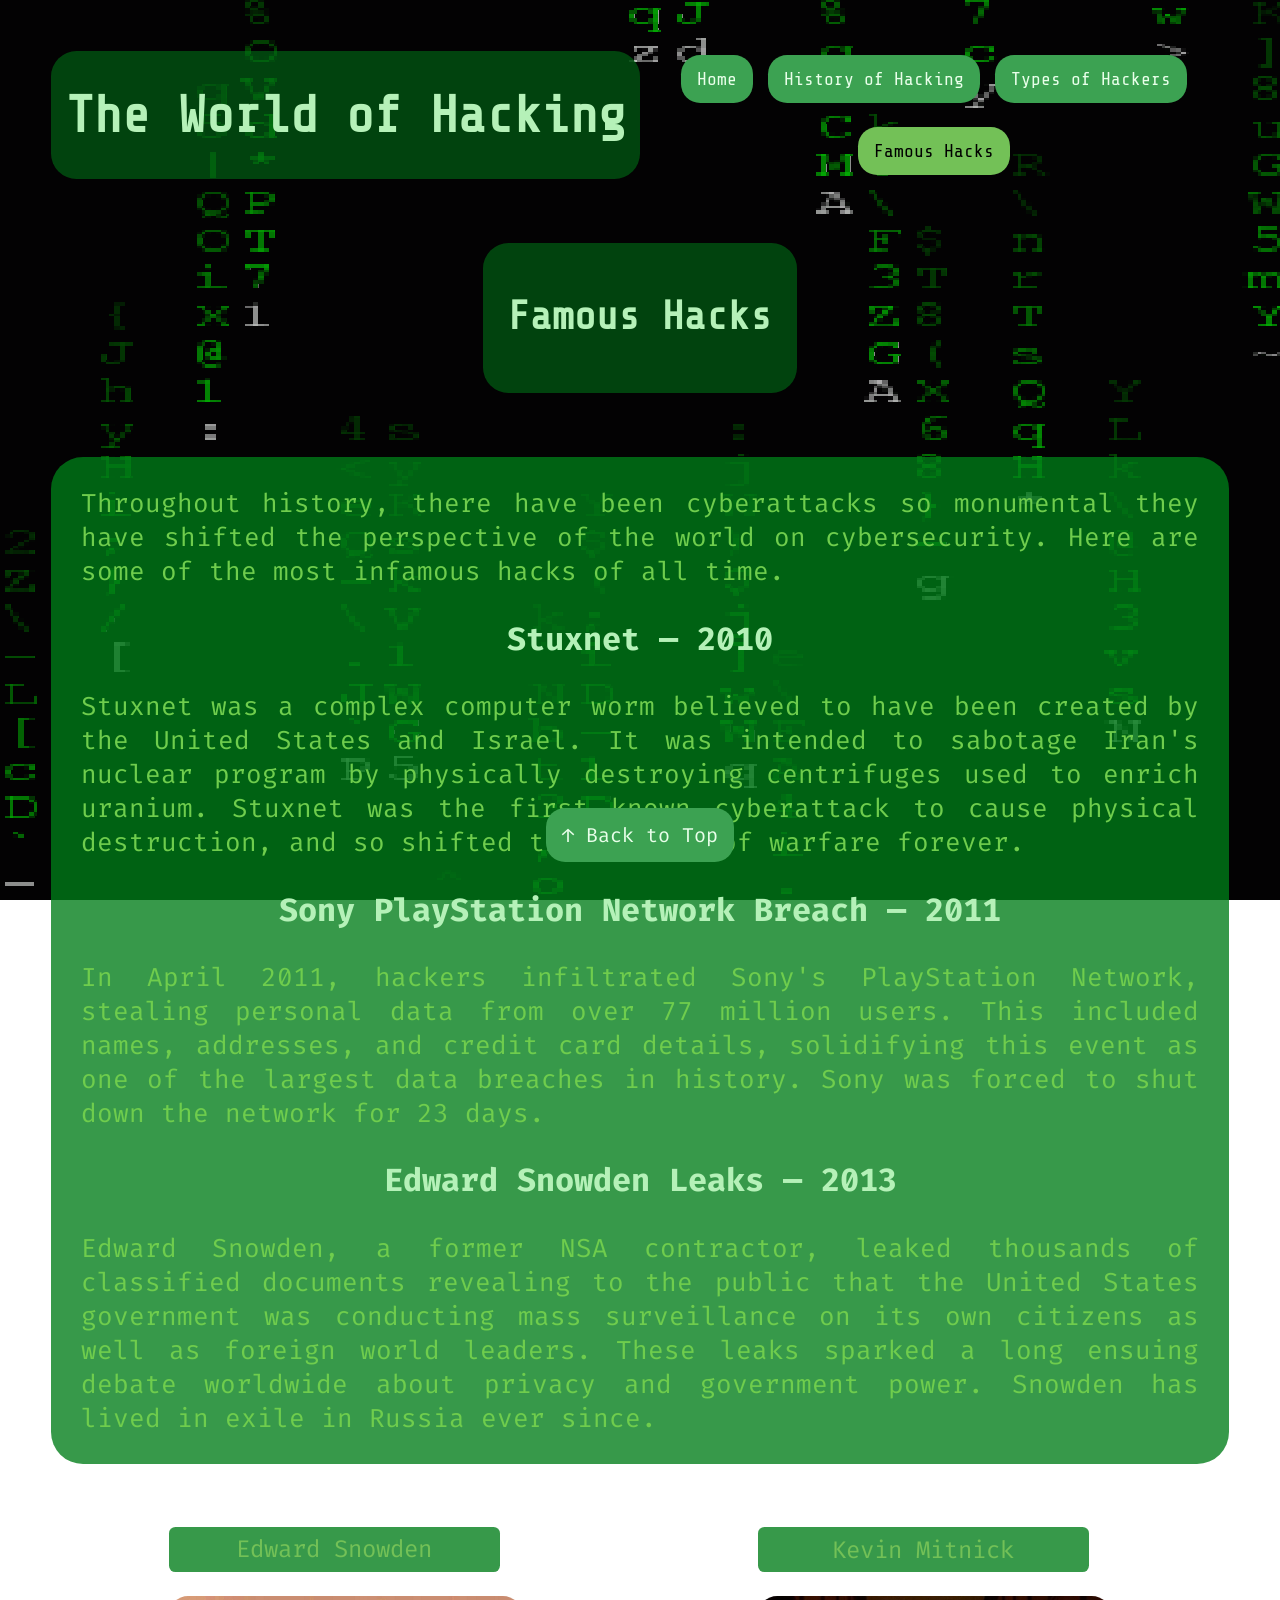
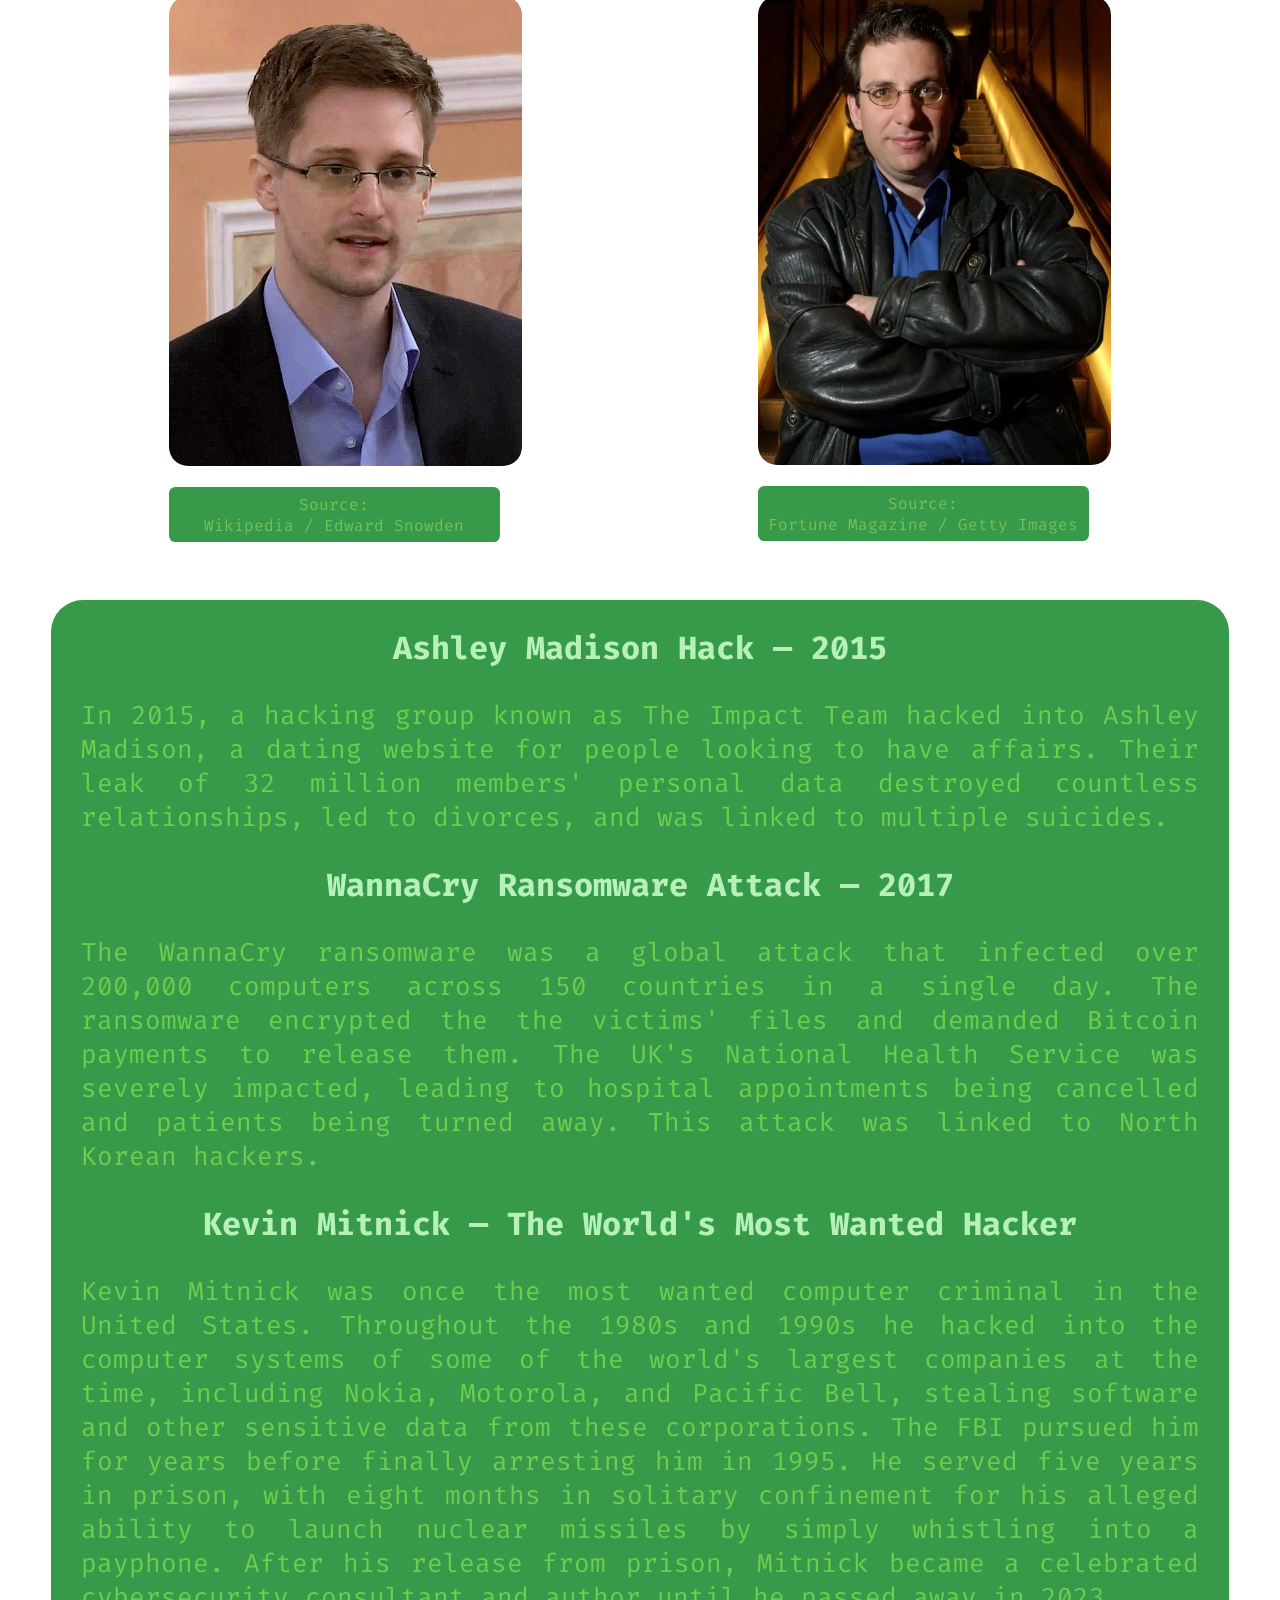
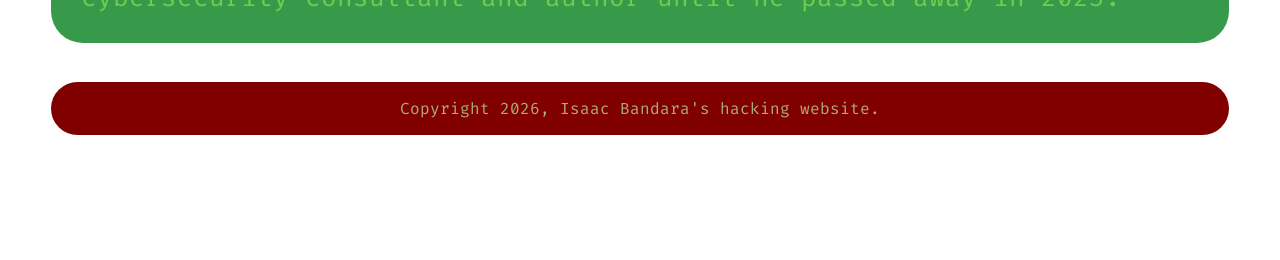
<file: Hacking Website/Hacking Website/famous_hacks.html>
<!-- This file and the ones for the other pages (except the index) share the same structure 
 and styling as the index file, with the exceptions being what is specified inline as below. -->
<!DOCTYPE html>
<html lang="en">
    <head>
        <meta charset="UTF-8">
        <title>The World of Hacking</title>
        <link rel="stylesheet" href="styles/styles.css">
        <link rel="preconnect" href="https://fonts.googleapis.com">
        <link rel="preconnect" href="https://fonts.gstatic.com" crossorigin>
        <link href="https://fonts.googleapis.com/css2?family=Fira+Code:ital,wght@0,300..700;1,300..700&family=Share+Tech+Mono&display=swap" rel="stylesheet">    </head>

    <body class="fira-code-regular" id="top">

        <div class="wrapper">
            
            <div class="bgd-img"></div>
            <!-- Has the same different banner class to index as the two previous pages -->
            <div class="banner1 share-tech-mono-regular">
                <h1>The World of Hacking</h1>
            </div>
        
            <div class="nav share-tech-mono-regular">
                <a href="index.html">Home</a>
                <a href="hacking_history.html">History of Hacking</a>
                <a href="types_of_hackers.html">Types of Hackers</a>
                <!-- Inline styling specific to this page -->
                <a href="famous_hacks.html" style="background-color: #73c157;
                                            color:black;">Famous Hacks</a>
            </div>
            <!-- Different intro_header class due to different animations in CSS file -->
            <div class="intro_header3 share-tech-mono-regular">
                <h1 style="font-size: 40px;">Famous Hacks</h1>                
            </div>
            <!-- Two content boxes with same styling and formatting as previous pages except index. -->
            <div class="content_box1">
                <p style="font-size: 26px;">Throughout history, there have been cyberattacks so monumental they
                                            have shifted the perspective of the world on cybersecurity. Here are some
                                            of the most infamous hacks of all time.</p>
                <h2 style="font-size: 32px;">Stuxnet — 2010</h2>
                <p style="font-size: 26px;">Stuxnet was a complex computer worm believed to have been created
                                            by the United States and Israel. It was intended to sabotage Iran's
                                            nuclear program by physically destroying centrifuges used to enrich
                                            uranium. Stuxnet was the first known cyberattack to cause physical destruction, 
                                            and so shifted the concept of warfare forever.</p>
                <h2 style="font-size: 32px;">Sony PlayStation Network Breach — 2011</h2>
                <p style="font-size: 26px;">In April 2011, hackers infiltrated Sony's PlayStation Network, stealing
                                            personal data from over 77 million users. This included names, addresses,
                                            and credit card details, solidifying this event as one of the largest data breaches 
                                            in history. Sony was forced to shut down the network for 23 days.</p>
                <h2 style="font-size: 32px;">Edward Snowden Leaks — 2013</h2>
                <p style="font-size: 26px;">Edward Snowden, a former NSA contractor, leaked thousands of classified
                                            documents revealing to the public that the United States government was conducting mass
                                            surveillance on its own citizens as well as foreign world leaders. These leaks
                                            sparked a long ensuing debate worldwide about privacy and government power.
                                            Snowden has lived in exile in Russia ever since.</p>
            </div>

            <!-- Uses different image classes to style for 2 side-by-side images as below. -->
            <div class="content_img1">
                <p style="font-size: 24px;">Edward Snowden</p>
                <img src="images/Edward_Snowden.jpg" alt="Edward Snowden portrait">
                <p style="font-size: 16px;">Source:<br>Wikipedia / Edward Snowden</p>
            </div>

            <div class="content_img2">
                <p style="font-size: 24px;">Kevin Mitnick</p>
                <img src="images/Kevin_Mitnick.jpg" alt="Kevin Mitnick portrait">
                <p style="font-size: 16px;">Source:<br>Fortune Magazine / Getty Images</p>
            </div>

            <div class="content_box2">
                <h2 style="font-size: 32px;">Ashley Madison Hack — 2015</h2>
                <p style="font-size: 26px;">In 2015, a hacking group known as The Impact Team hacked into Ashley Madison, a dating
                                            website for people looking to have affairs. Their leak of 32 million members' 
                                            personal data destroyed countless relationships, led to divorces, and was linked to 
                                            multiple suicides.</p>
                <h2 style="font-size: 32px;">WannaCry Ransomware Attack — 2017</h2>
                <p style="font-size: 26px;">The WannaCry ransomware was a global attack that infected over 200,000
                                            computers across 150 countries in a single day. The ransomware encrypted 
                                            the the victims' files and demanded Bitcoin payments to release them. 
                                            The UK's National Health Service was severely impacted, leading to hospital 
                                            appointments being cancelled and patients being turned away. This attack was 
                                            linked to North Korean hackers.</p>
                <h2 style="font-size: 32px;">Kevin Mitnick — The World's Most Wanted Hacker</h2>
                <p style="font-size: 26px;">Kevin Mitnick was once the most wanted computer criminal in the United 
                                            States. Throughout the 1980s and 1990s he hacked into the computer systems of 
                                            some of the world's largest companies at the time, including Nokia, 
                                            Motorola, and Pacific Bell, stealing software and other sensitive data from these 
                                            corporations. The FBI pursued him for years before finally arresting him in 1995. 
                                            He served five years in prison, with eight months in solitary confinement for his 
                                            alleged ability to launch nuclear missiles by simply whistling into a payphone. 
                                            After his release from prison, Mitnick became a celebrated cybersecurity consultant and 
                                            author until he passed away in 2023.</p>
            </div>
                
            <a href="#top" class="top_btn" style="font-size: 20px;">↑ Back to Top</a>
        
            <footer class="footer" style="font-size: 16px;"><p>Copyright 2026, Isaac Bandara's hacking website.</p></footer>
        </div>
    </body>
</html>
</file>
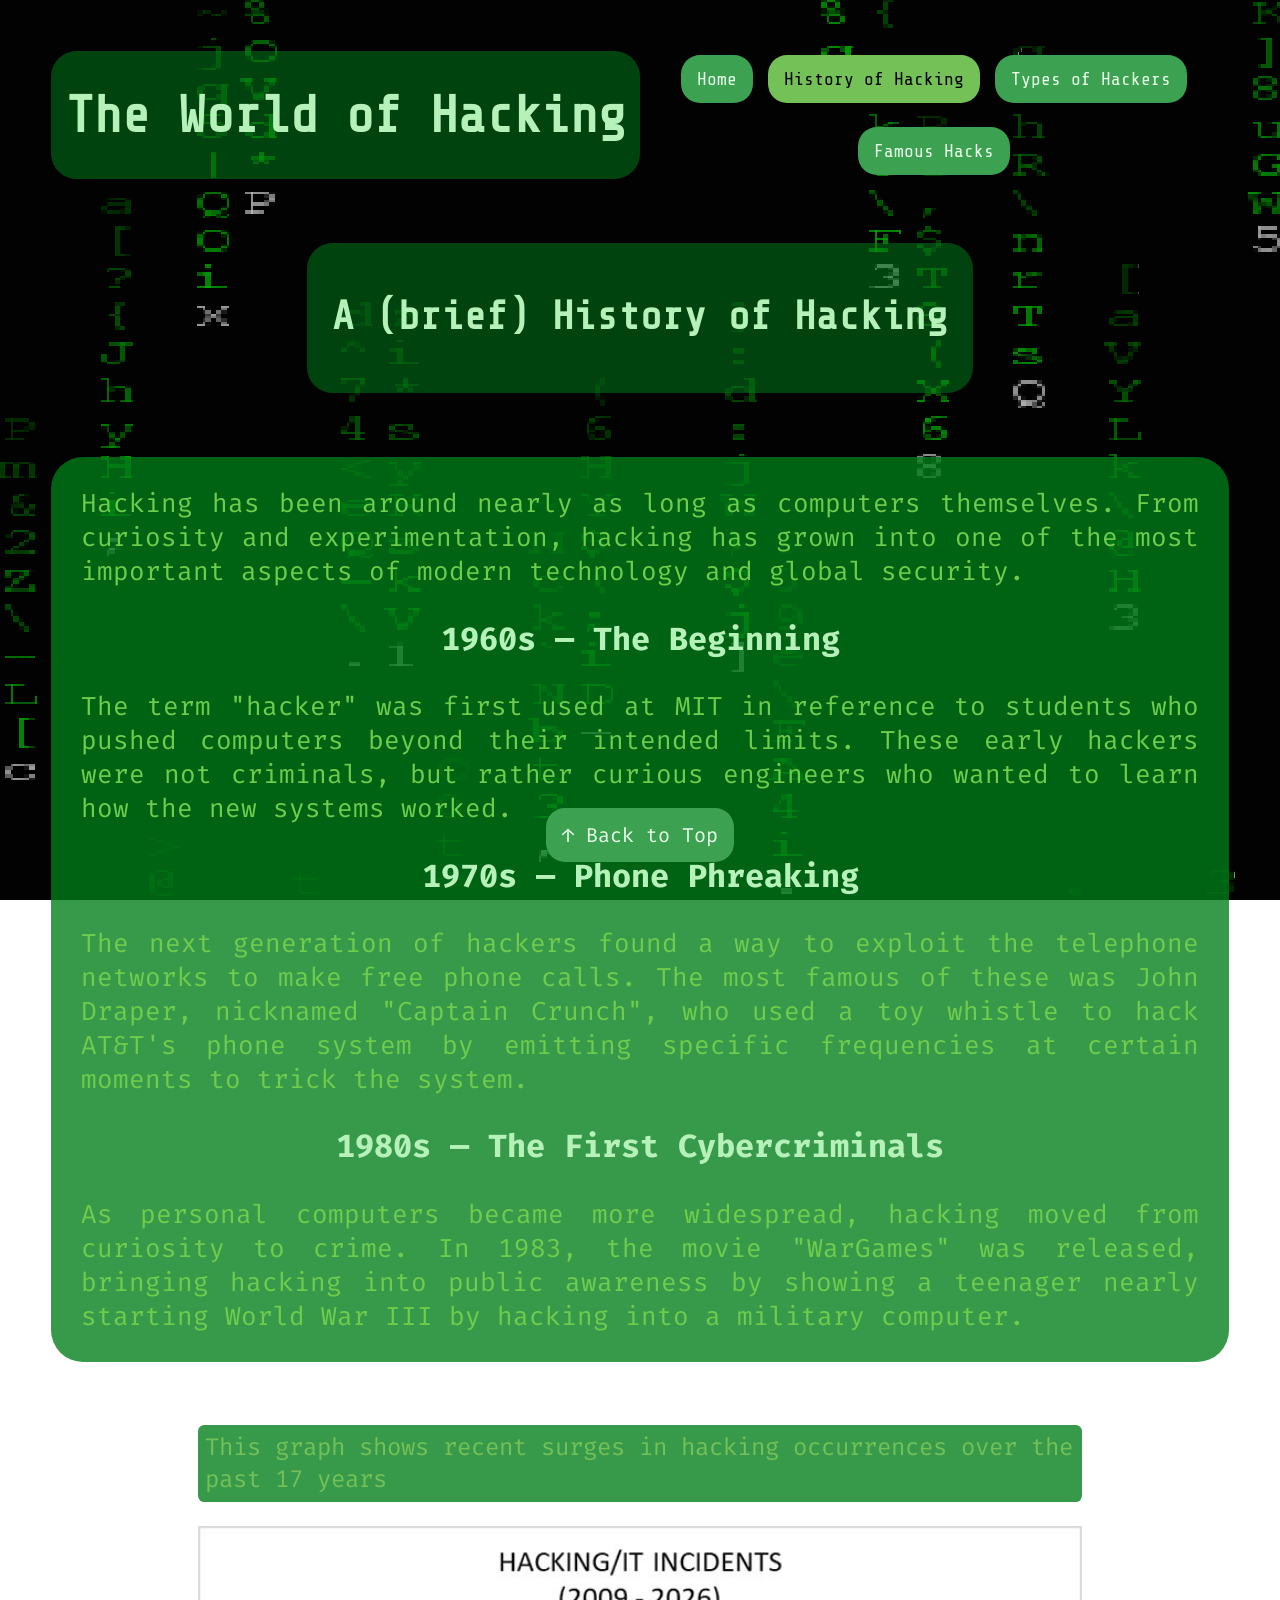
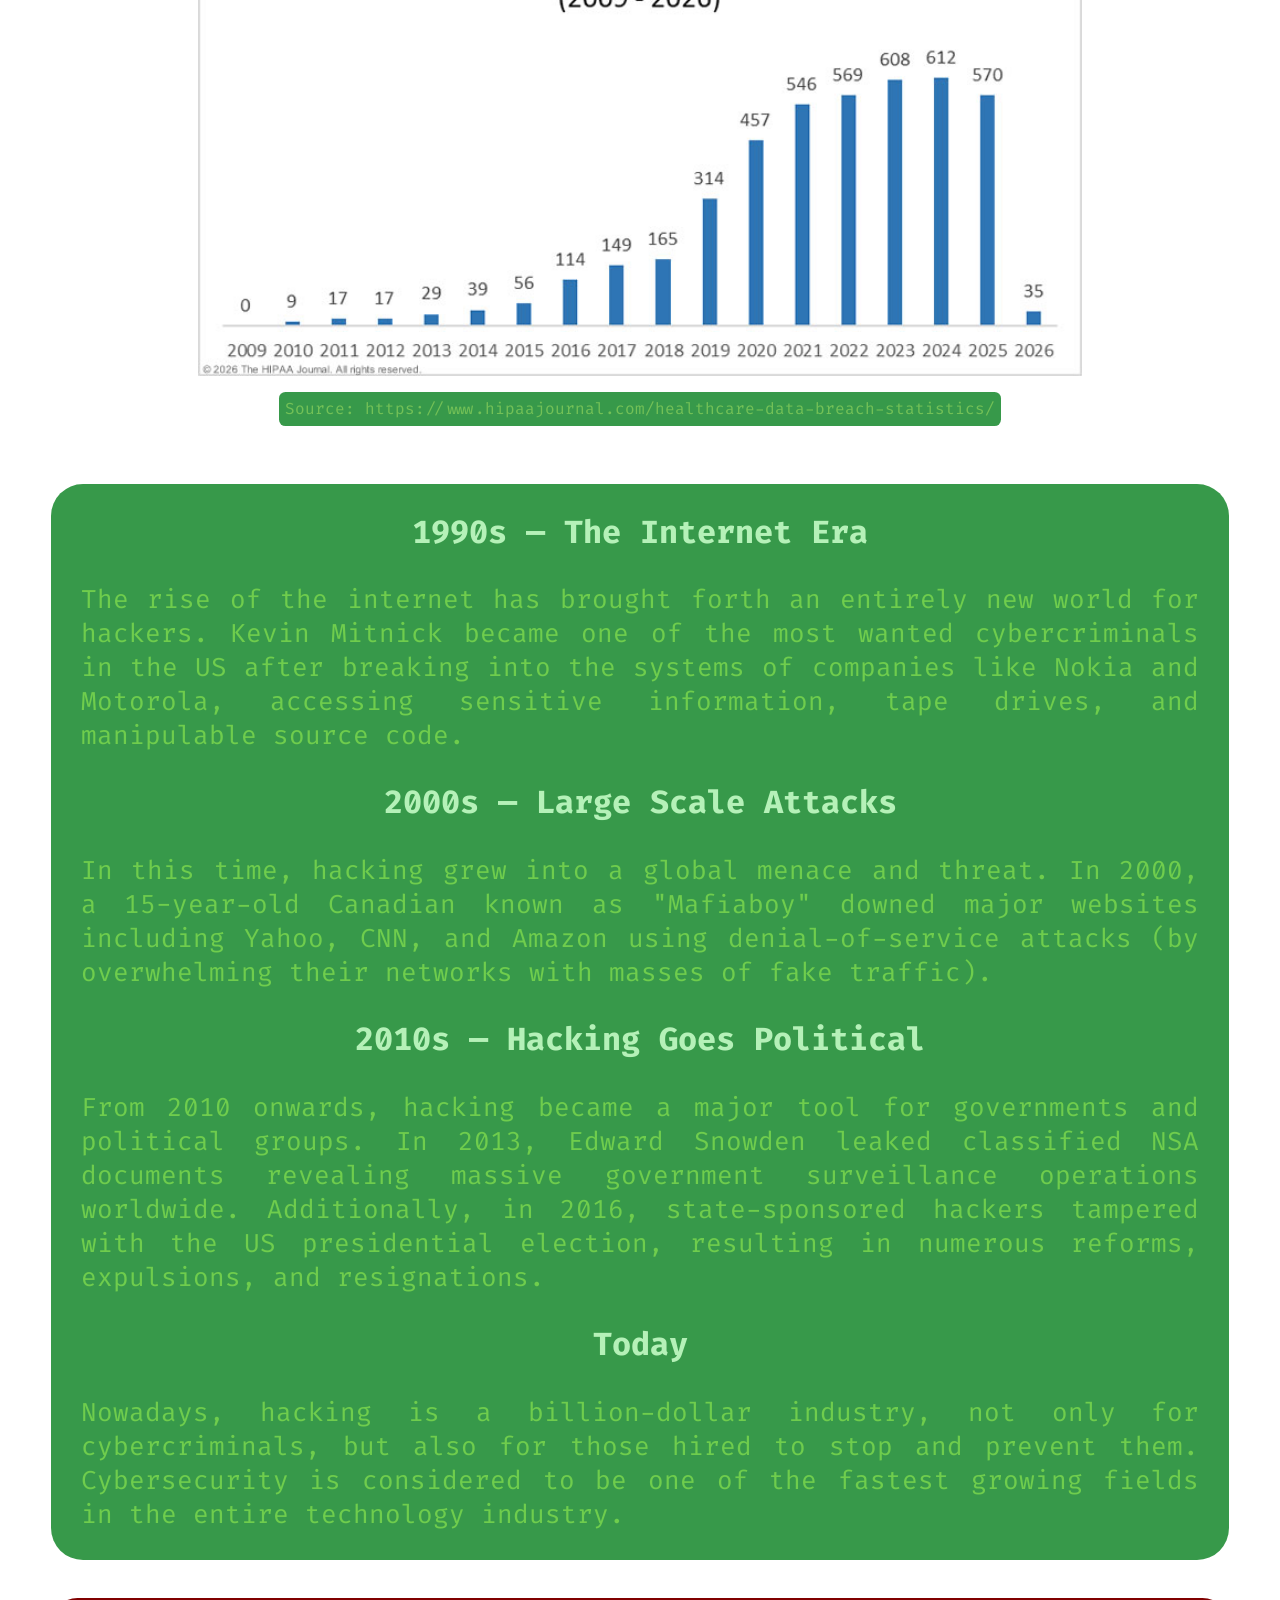
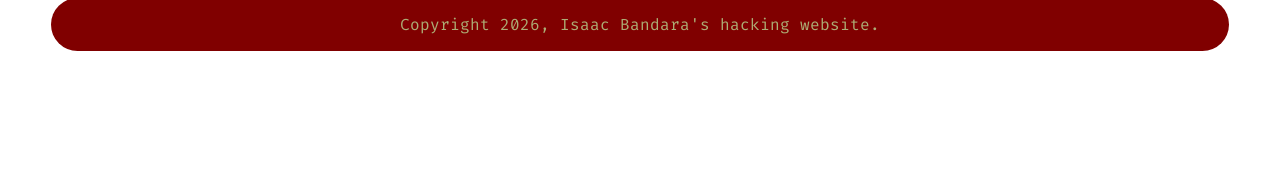
<file: Hacking Website/Hacking Website/hacking_history.html>
<!-- This file and the ones for the other pages (except the index) share the same structure 
 and styling as the index file, with the exceptions being what is specified inline as below. -->
<!DOCTYPE html>
<html lang="en">
    <head>
        <meta charset="UTF-8">
        <title>The World of Hacking</title>
        <link rel="stylesheet" href="styles/styles.css">
        <link rel="preconnect" href="https://fonts.googleapis.com">
        <link rel="preconnect" href="https://fonts.gstatic.com" crossorigin>
        <link href="https://fonts.googleapis.com/css2?family=Fira+Code:ital,wght@0,300..700;1,300..700&family=Share+Tech+Mono&display=swap" rel="stylesheet">    </head>

    <body class="fira-code-regular" id="top">

        <div class="wrapper">
            
            <div class="bgd-img"></div>
            <!-- Has a different banner class as it has no animation in CSS file -->
            <div class="banner1 share-tech-mono-regular">
                <h1>The World of Hacking</h1>
            </div>

            <div class="nav share-tech-mono-regular">
                <a href="index.html">Home</a>
                <!-- Has different inline styling for the navbar to highlight the current page -->
                <a href="hacking_history.html" style="background-color: #73c157;
                                            color:black;">History of Hacking</a>
                <a href="types_of_hackers.html">Types of Hackers</a>
                <a href="famous_hacks.html">Famous Hacks</a>
            </div>
            <!-- Has a different intro_header class due to different animations in CSS file -->
            <div class="intro_header1 share-tech-mono-regular">
                <h1 style="font-size: 40px;">A (brief) History of Hacking</h1>                
            </div>
            <!-- This page has two content boxes, split in half by an image. This is shown and explained in the CSS file. -->
            <div class="content_box1">
                <p style="font-size: 26px;">Hacking has been around nearly as long as computers themselves. From 
                                            curiosity and experimentation, hacking has grown into one of the most important 
                                            aspects of modern technology and global security.</p>
                <h2 style="font-size: 32px;">1960s — The Beginning</h2>
                <p style="font-size: 26px;">The term "hacker" was first used at MIT in reference to students who pushed 
                                            computers beyond their intended limits. These early hackers were not 
                                            criminals, but rather curious engineers who wanted to learn how 
                                            the new systems worked.</p>
                <h2 style="font-size: 32px;">1970s — Phone Phreaking</h2>
                <p style="font-size: 26px;">The next generation of hackers found a way to exploit the telephone 
                                            networks to make free phone calls. The most famous of these was John Draper, 
                                            nicknamed "Captain Crunch", who used a toy whistle to hack AT&T's phone 
                                            system by emitting specific frequencies at certain moments to trick the system.</p>
                <h2 style="font-size: 32px;">1980s — The First Cybercriminals</h2>
                <p style="font-size: 26px;">As personal computers became more widespread, hacking moved from curiosity 
                                            to crime. In 1983, the movie "WarGames" was released, bringing hacking into public 
                                            awareness by showing a teenager nearly starting World War III by hacking 
                                            into a military computer.</p>
            </div>
        
            <!-- Rather than an iframe, an image is used, complete with a caption, citation, and alt tag for accessibility. -->
            <!-- The same class is used for styling in the CSS file, as that remains the same despite the difference between iframes and images. -->
            <div class="content_img">
                <p style="font-size: 24px;">This graph shows recent surges in hacking occurrences over the past 17 years</p>
                <img src="images/hacking_over_time.jpg" width="100%" alt="Graph showing hacking statistics over the past 17 years.">
                <p style="font-size: 16px;">Source: https://www.hipaajournal.com/healthcare-data-breach-statistics/</p>
            </div>

            <!-- Second content box -->
            <div class="content_box2">
                <h2 style="font-size: 32px;">1990s — The Internet Era</h2>
                <p style="font-size: 26px;">The rise of the internet has brought forth an entirely new world for hackers. 
                                            Kevin Mitnick became one of the most wanted cybercriminals in the US after
                                            breaking into the systems of companies like Nokia and Motorola, accessing 
                                            sensitive information, tape drives, and manipulable source code.</p>
                <h2 style="font-size: 32px;">2000s — Large Scale Attacks</h2>
                <p style="font-size: 26px;">In this time, hacking grew into a global menace and threat. In 2000, a 15-year-old Canadian 
                                            known as "Mafiaboy" downed major websites including Yahoo, CNN, 
                                            and Amazon using denial-of-service attacks (by overwhelming their networks with masses of fake traffic).</p>
                <h2 style="font-size: 32px;">2010s — Hacking Goes Political</h2>
                <p style="font-size: 26px;">From 2010 onwards, hacking became a major tool for governments and political groups. In 2013, 
                                            Edward Snowden leaked classified NSA documents revealing massive government 
                                            surveillance operations worldwide. Additionally, in 2016, state-sponsored hackers tampered with the 
                                            US presidential election, resulting in numerous reforms, expulsions, and resignations.</p>
                <h2 style="font-size: 32px;">Today</h2>
                <p style="font-size: 26px;">Nowadays, hacking is a billion-dollar industry, not only for cybercriminals, but also 
                                            for those hired to stop and prevent them. Cybersecurity is considered to be one of the 
                                            fastest growing fields in the entire technology industry.</p>
            </div>

            <a href="#top" class="top_btn" style="font-size: 20px;">↑ Back to Top</a>
        
            <footer class="footer" style="font-size: 16px;"><p>Copyright 2026, Isaac Bandara's hacking website.</p></footer>
        </div>
    </body>
</html>
</file>
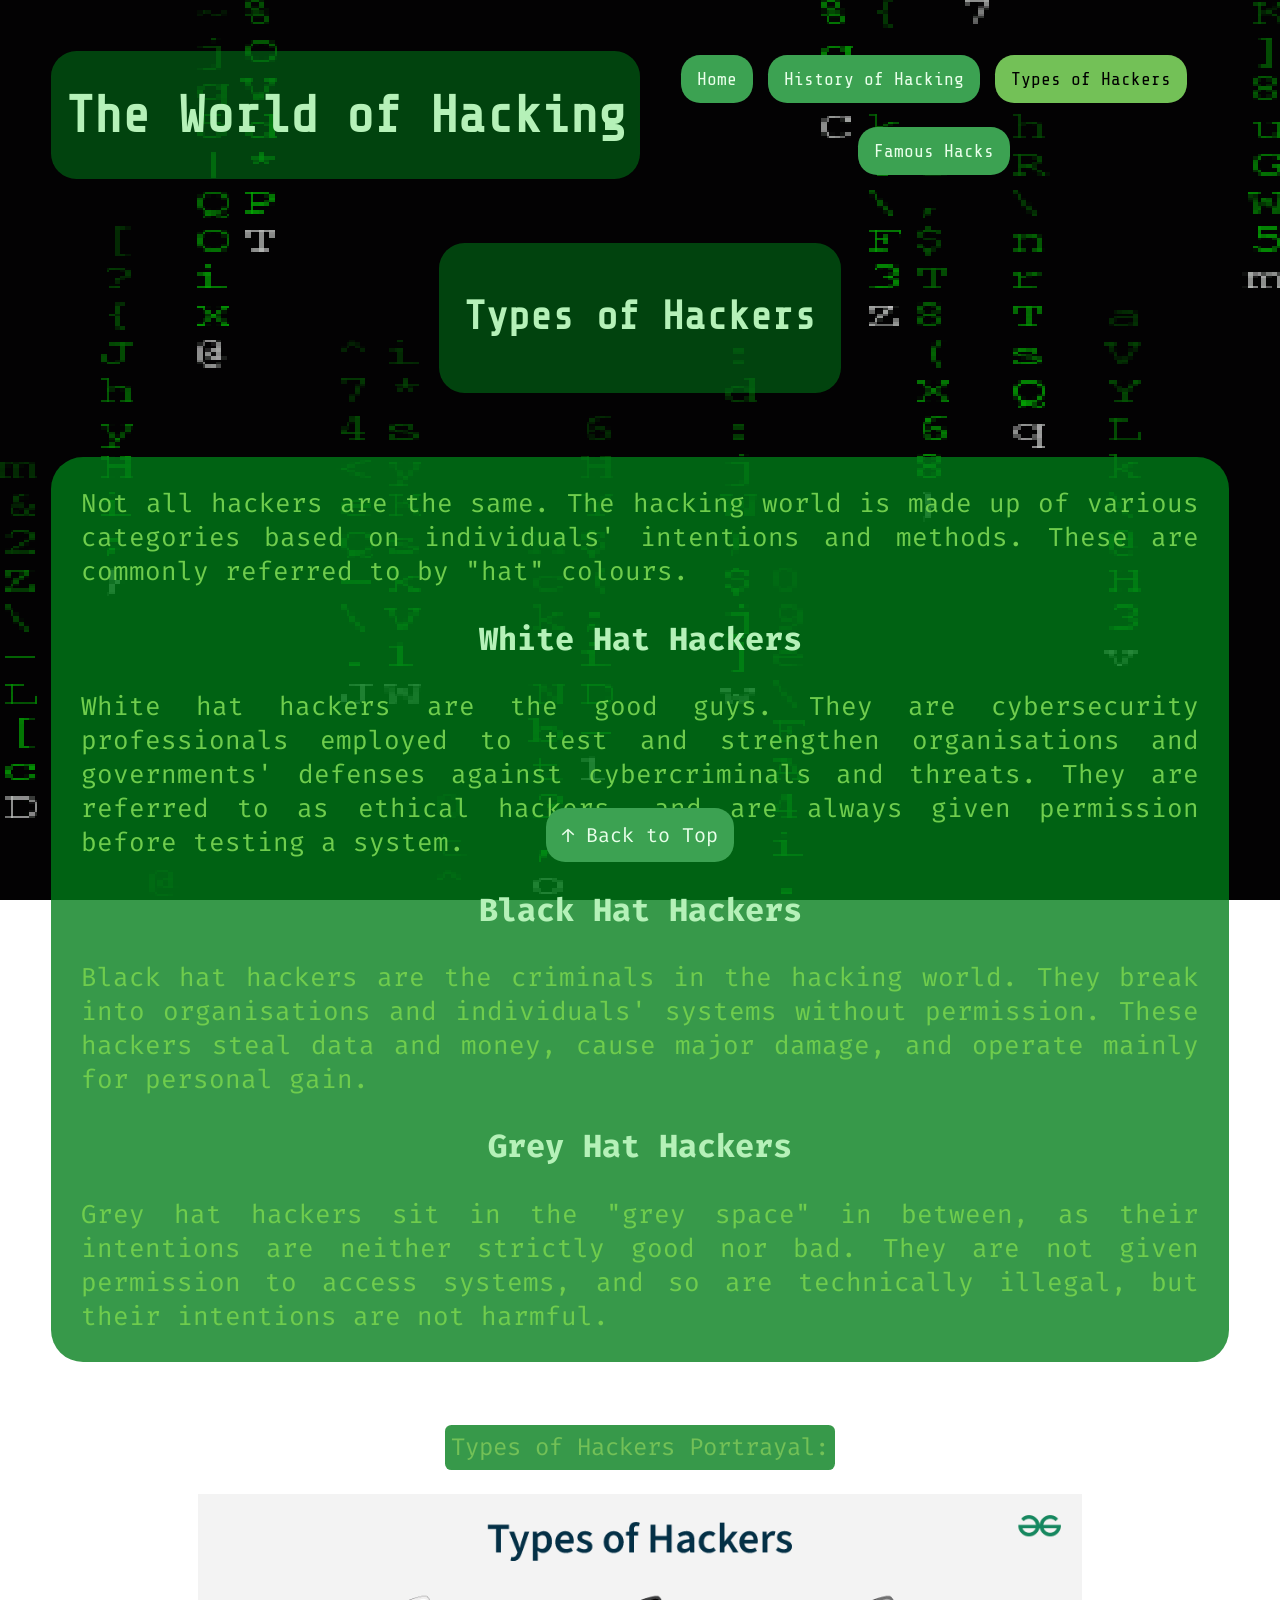
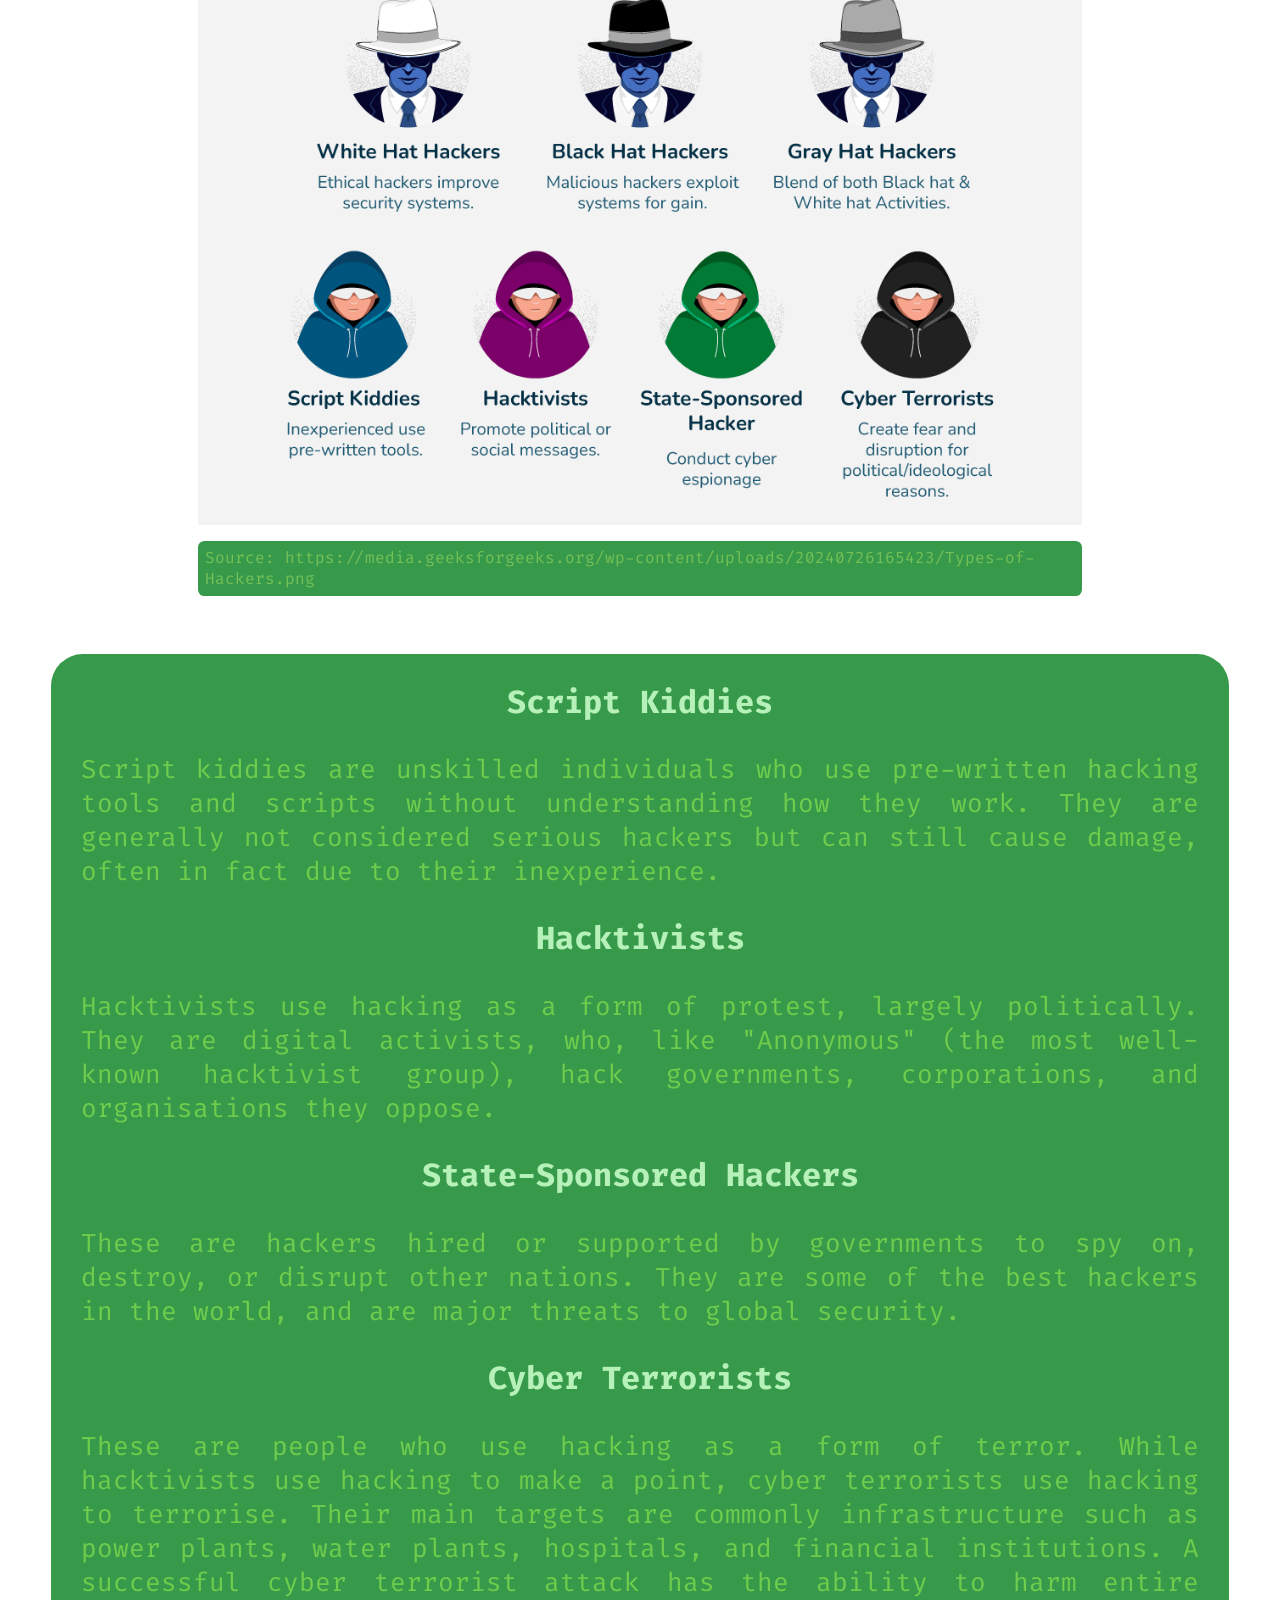
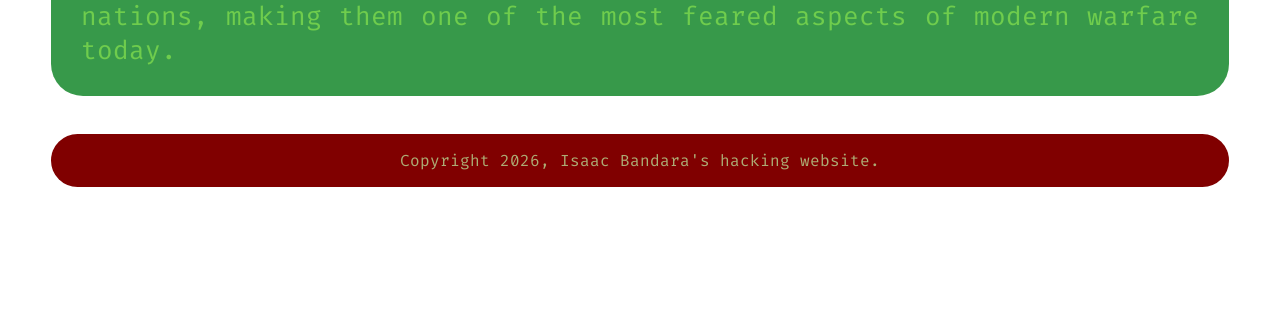
<file: Hacking Website/Hacking Website/types_of_hackers.html>
<!-- This file and the ones for the other pages (except the index) share the same structure 
 and styling as the index file, with the exceptions being what is specified inline as below. -->
<!DOCTYPE html>
<html lang="en">
    <head>
        <meta charset="UTF-8">
        <title>The World of Hacking</title>
        <link rel="stylesheet" href="styles/styles.css">
        <link rel="preconnect" href="https://fonts.googleapis.com">
        <link rel="preconnect" href="https://fonts.gstatic.com" crossorigin>
        <link href="https://fonts.googleapis.com/css2?family=Fira+Code:ital,wght@0,300..700;1,300..700&family=Share+Tech+Mono&display=swap" rel="stylesheet">    </head>

    <body class="fira-code-regular" id="top">

        <div class="wrapper">
            
            <div class="bgd-img"></div>
            <!-- Has the same  different banner class to index, as this page also has no animation in CSS file -->
            <div class="banner1 share-tech-mono-regular">
                <h1>The World of Hacking</h1>
            </div>
        
            <div class="nav share-tech-mono-regular">
                <a href="index.html">Home</a>
                <a href="hacking_history.html">History of Hacking</a>
                <!-- Inline styling specific to this page -->
                <a href="types_of_hackers.html" style="background-color: #73c157;
                                            color:black;">Types of Hackers</a>
                <a href="famous_hacks.html">Famous Hacks</a>
            </div>
            <!-- Has a different intro_header class due to different animations in CSS file -->
            <div class="intro_header2 share-tech-mono-regular">
                <h1 style="font-size: 40px;">Types of Hackers</h1>                
            </div>
            <!-- This page also has two content boxes, and uses the same styling and formatting for them as the previous page. -->
            <div class="content_box1">
                <p style="font-size: 26px;">Not all hackers are the same. The hacking world is made up of various categories 
                                            based on individuals' intentions and methods. These are commonly referred to 
                                            by "hat" colours.</p>
                <h2 style="font-size: 32px;">White Hat Hackers</h2>
                <p style="font-size: 26px;">White hat hackers are the good guys. They are cybersecurity professionals employed 
                                            to test and strengthen organisations and governments' defenses against cybercriminals 
                                            and threats. They are referred to as ethical hackers, and are always given permission 
                                            before testing a system.</p>
                <h2 style="font-size: 32px;">Black Hat Hackers</h2>
                <p style="font-size: 26px;">Black hat hackers are the criminals in the hacking world. They break into
                                            organisations and individuals' systems without permission. These hackers steal data 
                                            and money, cause major damage, and operate mainly for personal gain.</p>
                <h2 style="font-size: 32px;">Grey Hat Hackers</h2>
                <p style="font-size: 26px;">Grey hat hackers sit in the "grey space" in between, as their intentions are neither 
                                            strictly good nor bad. They are not given permission to access systems, and so are 
                                            technically illegal, but their intentions are not harmful.</p>
            </div>

            <!-- Different image, but with the same styling as previous (hacking history) page. -->
            <div class="content_img">
                <p style="font-size: 24px;">Types of Hackers Portrayal:</p>
                <img src="images/Types-of-Hackers.png" width="100%" alt="Depiction of different types of hackers, such as the different hat colours.">
                <p style="font-size: 16px;">Source: https://media.geeksforgeeks.org/wp-content/uploads/20240726165423/Types-of-Hackers.png</p>
            </div>

            <div class="content_box2">
                <h2 style="font-size: 32px;">Script Kiddies</h2>
                <p style="font-size: 26px;">Script kiddies are unskilled individuals who use pre-written hacking tools
                                            and scripts without understanding how they work. They are generally not
                                            considered serious hackers but can still cause damage, often in fact due to 
                                            their inexperience.</p>
                <h2 style="font-size: 32px;">Hacktivists</h2>
                <p style="font-size: 26px;">Hacktivists use hacking as a form of protest, largely politically. They are 
                                            digital activists, who, like "Anonymous" (the most well-known hacktivist group), 
                                            hack governments, corporations, and organisations they oppose.</p>
                <h2 style="font-size: 32px;">State-Sponsored Hackers</h2>
                <p style="font-size: 26px;">These are hackers hired or supported by governments to spy on, destroy, or 
                                            disrupt other nations. They are some of the best hackers in the world, and are 
                                            major threats to global security.</p>
                <h2 style="font-size: 32px;">Cyber Terrorists</h2>
                <p style="font-size: 26px;">These are people who use hacking as a form of terror. While hacktivists use 
                                            hacking to make a point, cyber terrorists use hacking to terrorise. Their main 
                                            targets are commonly infrastructure such as power plants, water plants, hospitals, 
                                            and financial institutions. A successful cyber terrorist attack has the ability 
                                            to harm entire nations, making them one of the most feared aspects of modern 
                                            warfare today.</p>
            </div>

            <a href="#top" class="top_btn" style="font-size: 20px;">↑ Back to Top</a>
        
            <footer class="footer" style="font-size: 16px;"><p>Copyright 2026, Isaac Bandara's hacking website.</p></footer>
        </div>
    </body>
</html>
</file>
<file: Hacking Website/styles/styles.css>
/* This style affects all the content */
body {
    margin: 4%;
    color: #3ca252;
}

/* Settings for the two different font classes */
.share-tech-mono-regular {
  font-family: "Share Tech Mono", monospace;
  font-weight: 400;
  font-style: normal;
}

.fira-code-regular {
  font-family: "Fira Code", monospace;
  font-weight: 400;
  font-style: normal;
}

/* Background image - fixed location, full screen size, dimmed brightness (as testing 
showed it to be more visually appealing as such, and set as furthest back element
(z-index: -1). */
.bgd-img {
    position: fixed;
    width: 100%;
    height: 100%;
    top: 0;
    left: 0;
    background-image: url("../images/matrix_code.gif");
    filter: brightness(0.75);
    z-index: -1;
}

/* Basic navbar styling - flexbox, even spacing, centering, flex-wrap (allows line wrapping for text on smaller screens). */
.nav {
    grid-area: nav;
    display: flex;
    align-items: center;
    gap: 15px;
    justify-content: center;
    font-size: 18px;
    flex-wrap: wrap;
}

/* Styling for navbar text/links - removes underlining and adds padding, rounded corners, and chosen colours. */
.nav a {
    text-decoration: none;
    padding: 14px 16px;
    background-color: #3ca252;
    color: #e9ffea;
    border-radius: 1.5vw;
}

/* Styling to change buttons appearence when hovered over */
.nav a:hover {
    background-color: #73c157;
    color:black;
    padding: 18px 20px;
}

/*                  ------ Set up of the site grid ------                  */
/*                Two equal columns and auto-adjusting rows.               */
/* grid-template-areas define where each class of element sits on the page */
.wrapper {
    z-index: 1;
    display:grid;
    grid-template-columns: 1fr 1fr;
    grid-template-rows: auto;
    grid-template-areas:
        "banner nav"
        "intro_header intro_header"
        "content_box1 content_box1"
        "content_img content_img"
        /* The two succeeding lines are only used for pages which require them, and are skipped over by other pages which do not. */
        /* Content images 1 & 2 for pages with multiple, such as 'Famous Hacks'. */
        /* Dual content boxes used for all pages other than 'Home'. */
        "content_img1 content_img2"
        "content_box2 content_box2"
        "footer footer"
}

/* Styling for the pages' heading banners - consistent across all pages. */
/* vw units scale with screen size, semi-transparent background shows matrix 
   gif through it, other styling is for centering and sizing of background. */
.banner, .banner1{
    color: rgb(181, 241, 184);
    background-color: #007d198a;
    padding: 1vw;
    grid-area: banner;
    display: flex;
    align-items: center;
    height: 8vw;
    font-size: 2vw;
    justify-content: center;
    border-radius: 2vw;
}

/* Typewriter effect for home page banner */
.banner h1 {
    /* Keeps everything in one line */
    white-space: nowrap;
    /* Hides everything outside width */
    overflow: hidden;
    /* Makes a stationary cursor on the right edge as a border */
    border-right: 3px solid rgb(181, 241, 184);
    animation:
        /* Calls the 'typing' function and sets it to 23 increments (char count) over 3 seconds (animation length). 
        Over this time the width increases from 0 to 100%, revealing the text. */
        typing 3s steps(23) forwards,
        /* For every 50% out of 100% (done in intervals) of the time the border is made transparent, so it appears 
        flashing, every 0.7 seconds and 6 times. */
        blink 0.7s step-end 6,
        /* Instantly makes border transparent after 4s on page, keeps like this permanently */
        disappear 0s 4s forwards;
}

/* FUNCTIONS EXPLAINED ABOVE AND BELOW */
@keyframes typing {
    from {width: 0;}
    to {width: 100%;}
}

@keyframes blink {
    50% {border-color: transparent;}
}

@keyframes appear {
    to{opacity: 1;}
}

@keyframes disappear {
    to{border-color: transparent;}
}

/* Same typewriter effect as banner but 'appear' rule makes it only appear after the previous animation is complete. */
.intro_header h1 {
    display: inline-block;
    white-space: nowrap;
    overflow: hidden;
    /* Keeps it transparent temporarily */
    opacity: 0;
    border-right: 3px solid rgb(181, 241, 184);
    animation:
        /* Appears instantly 3.5s after page load */
        appear 0s 3.5s forwards,
        typing 3.5s steps(40) 3.5s forwards,
        blink 0.7s step-end 3.5s 8,
        disappear 0s 8s forwards;
}

/* For these 3 pages, the banner has no animation, so the subtitle typewriters start immediately. */
.intro_header1 h1 {
    display: inline-block;
    white-space: nowrap;
    overflow: hidden;
    border-right: 3px solid rgb(181, 241, 184);
    animation:
        typing 3s steps(26) forwards,
        blink 0.7s step-end 6,
        disappear 0s 4s forwards;
}

.intro_header2 h1 {
    display: inline-block;
    white-space: nowrap;
    overflow: hidden;
    border-right: 3px solid rgb(181, 241, 184);
    animation:
        typing 2s steps(15) forwards,
        blink 0.7s step-end 5,
        disappear 0s 3s forwards;
}

.intro_header3 h1 {
    display: inline-block;
    white-space: nowrap;
    overflow: hidden;
    border-right: 3px solid rgb(181, 241, 184);
    animation:
        typing 1.5s steps(12) forwards,
        blink 0.7s step-end 4,
        disappear 0s 2.5s forwards;
}

/* Shared styling for intro header containers across all pages */
.intro_header, .intro_header1, .intro_header2, .intro_header3 {
    color: rgb(181, 241, 184);
    grid-area: intro_header;
    justify-self: center;
    text-align: center;
    background-color:#007d198a;
    margin: 5vw;
    padding: 2%;
    border-radius: 2vw;
}

/* Gives different colour and alignment to sub-subtitles within main content - H2 tags. */
.content_box1 h2, .content_box2 h2 {
    color: rgb(181, 241, 184);
    text-align: center;
}

/* First and second content boxes share the same backgrounds and design, but have different grid areas. */
.content_box1, .content_box2 {
    color:#6fcd4d;
    text-align: justify;
    background-color: #007d19c8;
    border-radius:2.5vw;
    margin-bottom: 3vw;
}

.content_box1 {
    grid-area: content_box1;
}

.content_box2 {
    grid-area: content_box2;
}

/* Gives margin within content box for text */
.content_box1 p, .content_box2 p {
    margin: 2.5%;
}

/* Image specifications for pages with 1 only */
.content_img {
    grid-area: content_img;
    width: 75%;
    place-self: center;
    margin-bottom: 3.3vw;
}

/* Styling for writing within image box - citation and title */
.content_img p{
    background-color: #007d19c8;
    width:fit-content;
    place-self: center;
    color: #73c157;
    border-radius: 0.5vw;
    padding: 0.5vw;
}

/* Specifications for  the 'Famous Hacks' page with 2 image boxes side-by-side */
.content_img1, .content_img2 {
    width: 60%;
    place-self: center;
    text-align: center;
    margin-bottom: 3.3vw;
}

/* Styling for image itself */
.content_img1 img, .content_img2 img {
    border-radius: 1.5vw;
    width: 100%;
}

.content_img1 {
    grid-area: content_img1;
}

.content_img2 {
    grid-area: content_img2;
}

/* Styling for writing within image boxes when there are two */
.content_img1 p, .content_img2 p {
    background-color: #007d19c8;
    width:90%;
    place-self: center;
    color: #73c157;
    border-radius: 0.5vw;
    padding: 0.5vw;
}

/* Placing an unmoving button in page centre at bottom with correspondent styling to navbar for consistency. */
.top_btn {
    position: fixed;
    bottom: 3vw;
    right: 50%;
    transform: translateX(50%);
    text-align: center;
    text-decoration: none;
    padding:14px 16px;
    background-color: #3ca252;
    color: #e9ffea;
    border-radius: 1.5vw;
    /* Keeps it in front of everything */
    z-index: 999;
}

.top_btn:hover {
    background-color: #73c157;
    color:black;
    padding: 18px 20px;   
}

/* Styling for small footer at bottom of page. Maroon background stands out against green theme */
.footer {
    grid-area: footer;
    background-color: maroon;
    color: rgb(172, 172, 116);
    border-radius: 2.5vw;
    text-align: center;
    margin-bottom: 5.8vw;
}
</file>
<file: Hacking Website/Hacking Website/styles/styles.css>
/* This style affects all the content */
body {
    margin: 4%;
    color: #3ca252;
}

/* Settings for the two different font classes */
.share-tech-mono-regular {
  font-family: "Share Tech Mono", monospace;
  font-weight: 400;
  font-style: normal;
}

.fira-code-regular {
  font-family: "Fira Code", monospace;
  font-weight: 400;
  font-style: normal;
}

/* Background image - fixed location, full screen size, dimmed brightness (as testing 
showed it to be more visually appealing as such, and set as furthest back element
(z-index: -1). */
.bgd-img {
    position: fixed;
    width: 100%;
    height: 100%;
    top: 0;
    left: 0;
    background-image: url("../images/matrix_code.gif");
    filter: brightness(0.75);
    z-index: -1;
}

/* Basic navbar styling - flexbox, even spacing, centering, flex-wrap (allows line wrapping for text on smaller screens). */
.nav {
    grid-area: nav;
    display: flex;
    align-items: center;
    gap: 15px;
    justify-content: center;
    font-size: 18px;
    flex-wrap: wrap;
}

/* Styling for navbar text/links - removes underlining and adds padding, rounded corners, and chosen colours. */
.nav a {
    text-decoration: none;
    padding: 14px 16px;
    background-color: #3ca252;
    color: #e9ffea;
    border-radius: 1.5vw;
}

/* Styling to change buttons appearence when hovered over */
.nav a:hover {
    background-color: #73c157;
    color:black;
    padding: 18px 20px;
}

/*                  ------ Set up of the site grid ------                  */
/*                Two equal columns and auto-adjusting rows.               */
/* grid-template-areas define where each class of element sits on the page */
.wrapper {
    z-index: 1;
    display:grid;
    grid-template-columns: 1fr 1fr;
    grid-template-rows: auto;
    grid-template-areas:
        "banner nav"
        "intro_header intro_header"
        "content_box1 content_box1"
        "content_img content_img"
        /* The two succeeding lines are only used for pages which require them, and are skipped over by other pages which do not. */
        /* Content images 1 & 2 for pages with multiple, such as 'Famous Hacks'. */
        /* Dual content boxes used for all pages other than 'Home'. */
        "content_img1 content_img2"
        "content_box2 content_box2"
        "footer footer"
}

/* Styling for the pages' heading banners - consistent across all pages. */
/* vw units scale with screen size, semi-transparent background shows matrix 
   gif through it, other styling is for centering and sizing of background. */
.banner, .banner1{
    color: rgb(181, 241, 184);
    background-color: #007d198a;
    padding: 1vw;
    grid-area: banner;
    display: flex;
    align-items: center;
    height: 8vw;
    font-size: 2vw;
    justify-content: center;
    border-radius: 2vw;
}

/* Typewriter effect for home page banner */
.banner h1 {
    /* Keeps everything in one line */
    white-space: nowrap;
    /* Hides everything outside width */
    overflow: hidden;
    /* Makes a stationary cursor on the right edge as a border */
    border-right: 3px solid rgb(181, 241, 184);
    animation:
        /* Calls the 'typing' function and sets it to 23 increments (char count) over 3 seconds (animation length). 
        Over this time the width increases from 0 to 100%, revealing the text. */
        typing 3s steps(23) forwards,
        /* For every 50% out of 100% (done in intervals) of the time the border is made transparent, so it appears 
        flashing, every 0.7 seconds and 6 times. */
        blink 0.7s step-end 6,
        /* Instantly makes border transparent after 4s on page, keeps like this permanently */
        disappear 0s 4s forwards;
}

/* FUNCTIONS EXPLAINED ABOVE AND BELOW */
@keyframes typing {
    from {width: 0;}
    to {width: 100%;}
}

@keyframes blink {
    50% {border-color: transparent;}
}

@keyframes appear {
    to{opacity: 1;}
}

@keyframes disappear {
    to{border-color: transparent;}
}

/* Same typewriter effect as banner but 'appear' rule makes it only appear after the previous animation is complete. */
.intro_header h1 {
    display: inline-block;
    white-space: nowrap;
    overflow: hidden;
    /* Keeps it transparent temporarily */
    opacity: 0;
    border-right: 3px solid rgb(181, 241, 184);
    animation:
        /* Appears instantly 3.5s after page load */
        appear 0s 3.5s forwards,
        typing 3.5s steps(40) 3.5s forwards,
        blink 0.7s step-end 3.5s 8,
        disappear 0s 8s forwards;
}

/* For these 3 pages, the banner has no animation, so the subtitle typewriters start immediately. */
.intro_header1 h1 {
    display: inline-block;
    white-space: nowrap;
    overflow: hidden;
    border-right: 3px solid rgb(181, 241, 184);
    animation:
        typing 3s steps(26) forwards,
        blink 0.7s step-end 6,
        disappear 0s 4s forwards;
}

.intro_header2 h1 {
    display: inline-block;
    white-space: nowrap;
    overflow: hidden;
    border-right: 3px solid rgb(181, 241, 184);
    animation:
        typing 2s steps(15) forwards,
        blink 0.7s step-end 5,
        disappear 0s 3s forwards;
}

.intro_header3 h1 {
    display: inline-block;
    white-space: nowrap;
    overflow: hidden;
    border-right: 3px solid rgb(181, 241, 184);
    animation:
        typing 1.5s steps(12) forwards,
        blink 0.7s step-end 4,
        disappear 0s 2.5s forwards;
}

/* Shared styling for intro header containers across all pages */
.intro_header, .intro_header1, .intro_header2, .intro_header3 {
    color: rgb(181, 241, 184);
    grid-area: intro_header;
    justify-self: center;
    text-align: center;
    background-color:#007d198a;
    margin: 5vw;
    padding: 2%;
    border-radius: 2vw;
}

/* Gives different colour and alignment to sub-subtitles within main content - H2 tags. */
.content_box1 h2, .content_box2 h2 {
    color: rgb(181, 241, 184);
    text-align: center;
}

/* First and second content boxes share the same backgrounds and design, but have different grid areas. */
.content_box1, .content_box2 {
    color:#6fcd4d;
    text-align: justify;
    background-color: #007d19c8;
    border-radius:2.5vw;
    margin-bottom: 3vw;
}

.content_box1 {
    grid-area: content_box1;
}

.content_box2 {
    grid-area: content_box2;
}

/* Gives margin within content box for text */
.content_box1 p, .content_box2 p {
    margin: 2.5%;
}

/* Image specifications for pages with 1 only */
.content_img {
    grid-area: content_img;
    width: 75%;
    display: grid;
    place-self: center;
    margin-bottom: 3.3vw;
    justify-items: center;
}

/* Styling for writing within image box - citation and title */
.content_img a{
    text-decoration: none;
    background-color: #007d19c8;
    width:fit-content;
    place-self: center;
    color: #73c157;
    border-radius: 0.5vw;
    padding: 0.5vw;
    place-self: center;
}

.content_img p{
    text-decoration: none;
    background-color: #007d19c8;
    width:fit-content;
    place-self: center;
    color: #73c157;
    border-radius: 0.5vw;
    padding: 0.5vw;
    place-self: center;
}

/* Specifications for  the 'Famous Hacks' page with 2 image boxes side-by-side */
.content_img1, .content_img2 {
    width: 60%;
    place-self: center;
    text-align: center;
    margin-bottom: 3.3vw;
}

/* Styling for image itself */
.content_img1 img, .content_img2 img {
    border-radius: 1.5vw;
    width: 100%;
}

.content_img1 {
    grid-area: content_img1;
}

.content_img2 {
    grid-area: content_img2;
}

/* Styling for writing within image boxes when there are two */
.content_img1 p, .content_img2 p {
    background-color: #007d19c8;
    width:90%;
    place-self: center;
    color: #73c157;
    border-radius: 0.5vw;
    padding: 0.5vw;
}

/* Placing an unmoving button in page centre at bottom with correspondent styling to navbar for consistency. */
.top_btn {
    position: fixed;
    bottom: 3vw;
    right: 50%;
    transform: translateX(50%);
    text-align: center;
    text-decoration: none;
    padding:14px 16px;
    background-color: #3ca252;
    color: #e9ffea;
    border-radius: 1.5vw;
    /* Keeps it in front of everything */
    z-index: 999;
}

.top_btn:hover {
    background-color: #73c157;
    color:black;
    padding: 18px 20px;   
}

/* Styling for small footer at bottom of page. Maroon background stands out against green theme */
.footer {
    grid-area: footer;
    background-color: maroon;
    color: rgb(172, 172, 116);
    border-radius: 2.5vw;
    text-align: center;
    margin-bottom: 5.8vw;
}
</file>
